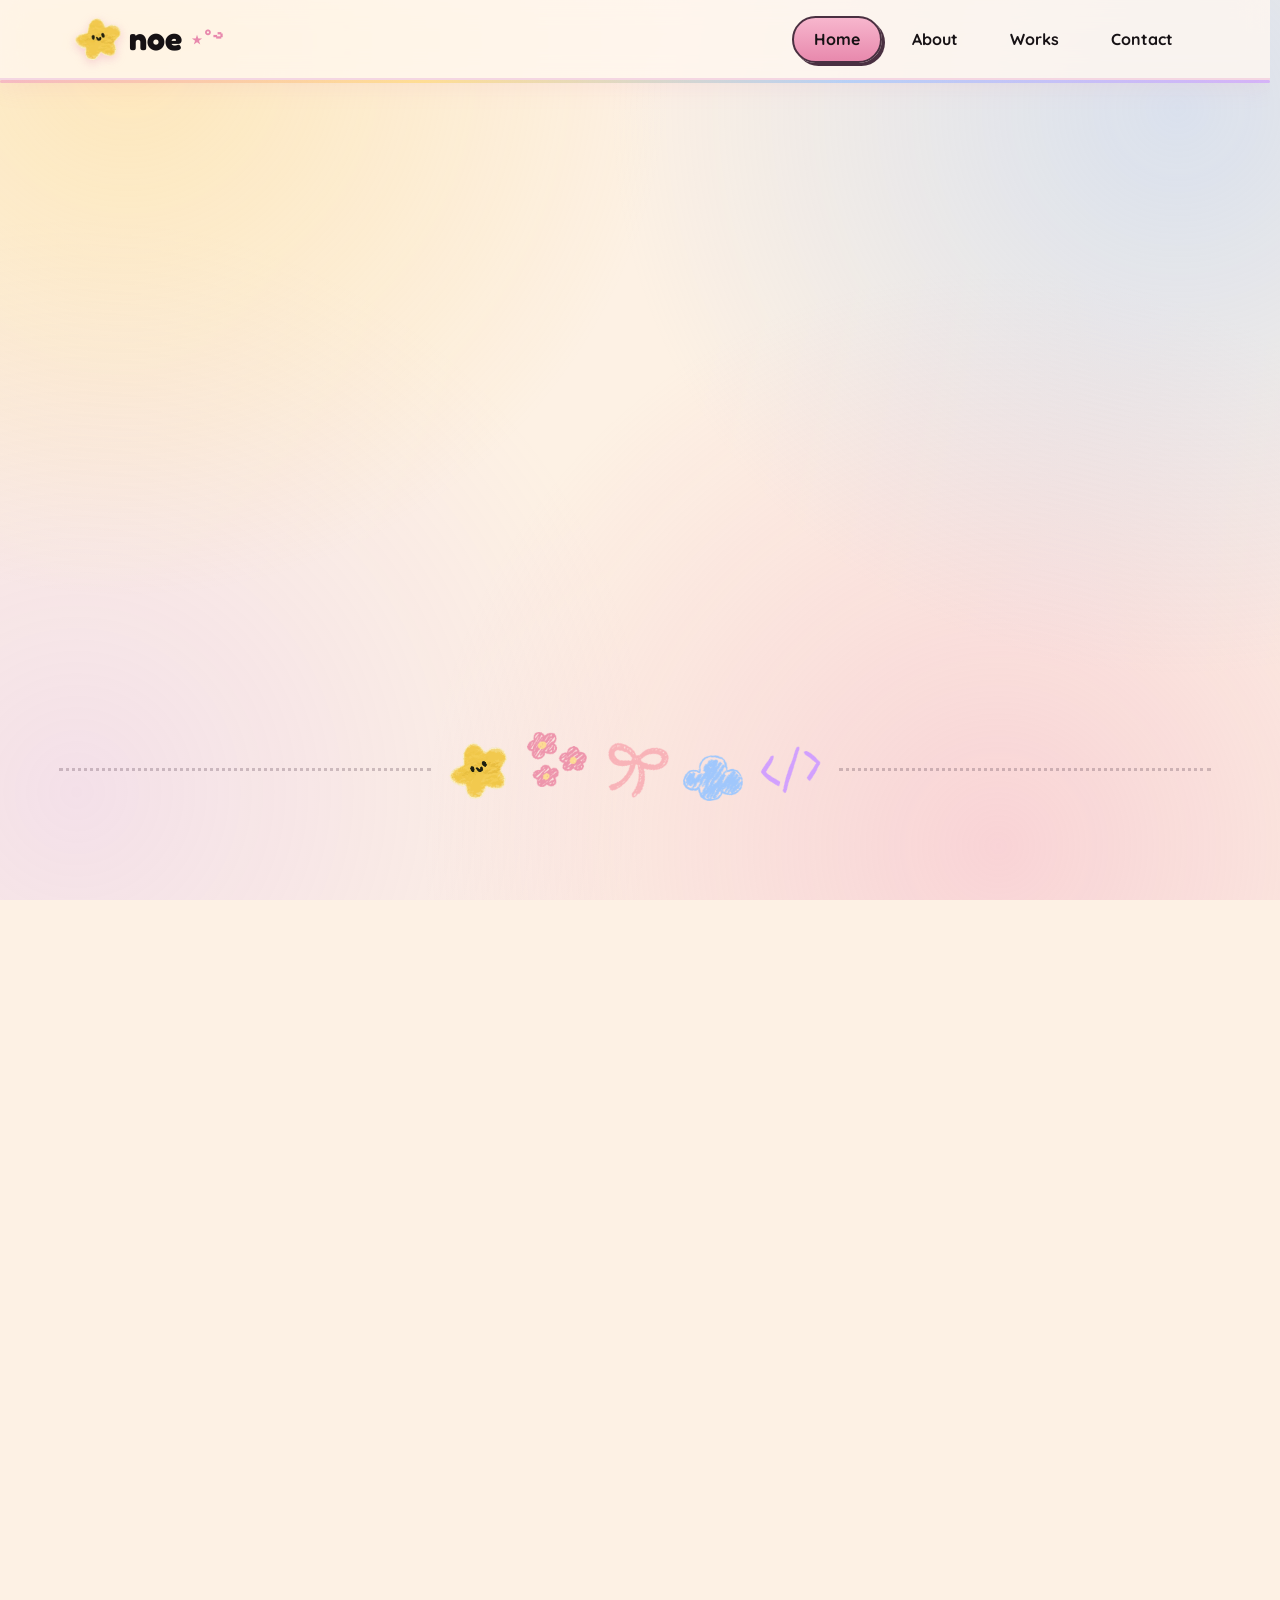
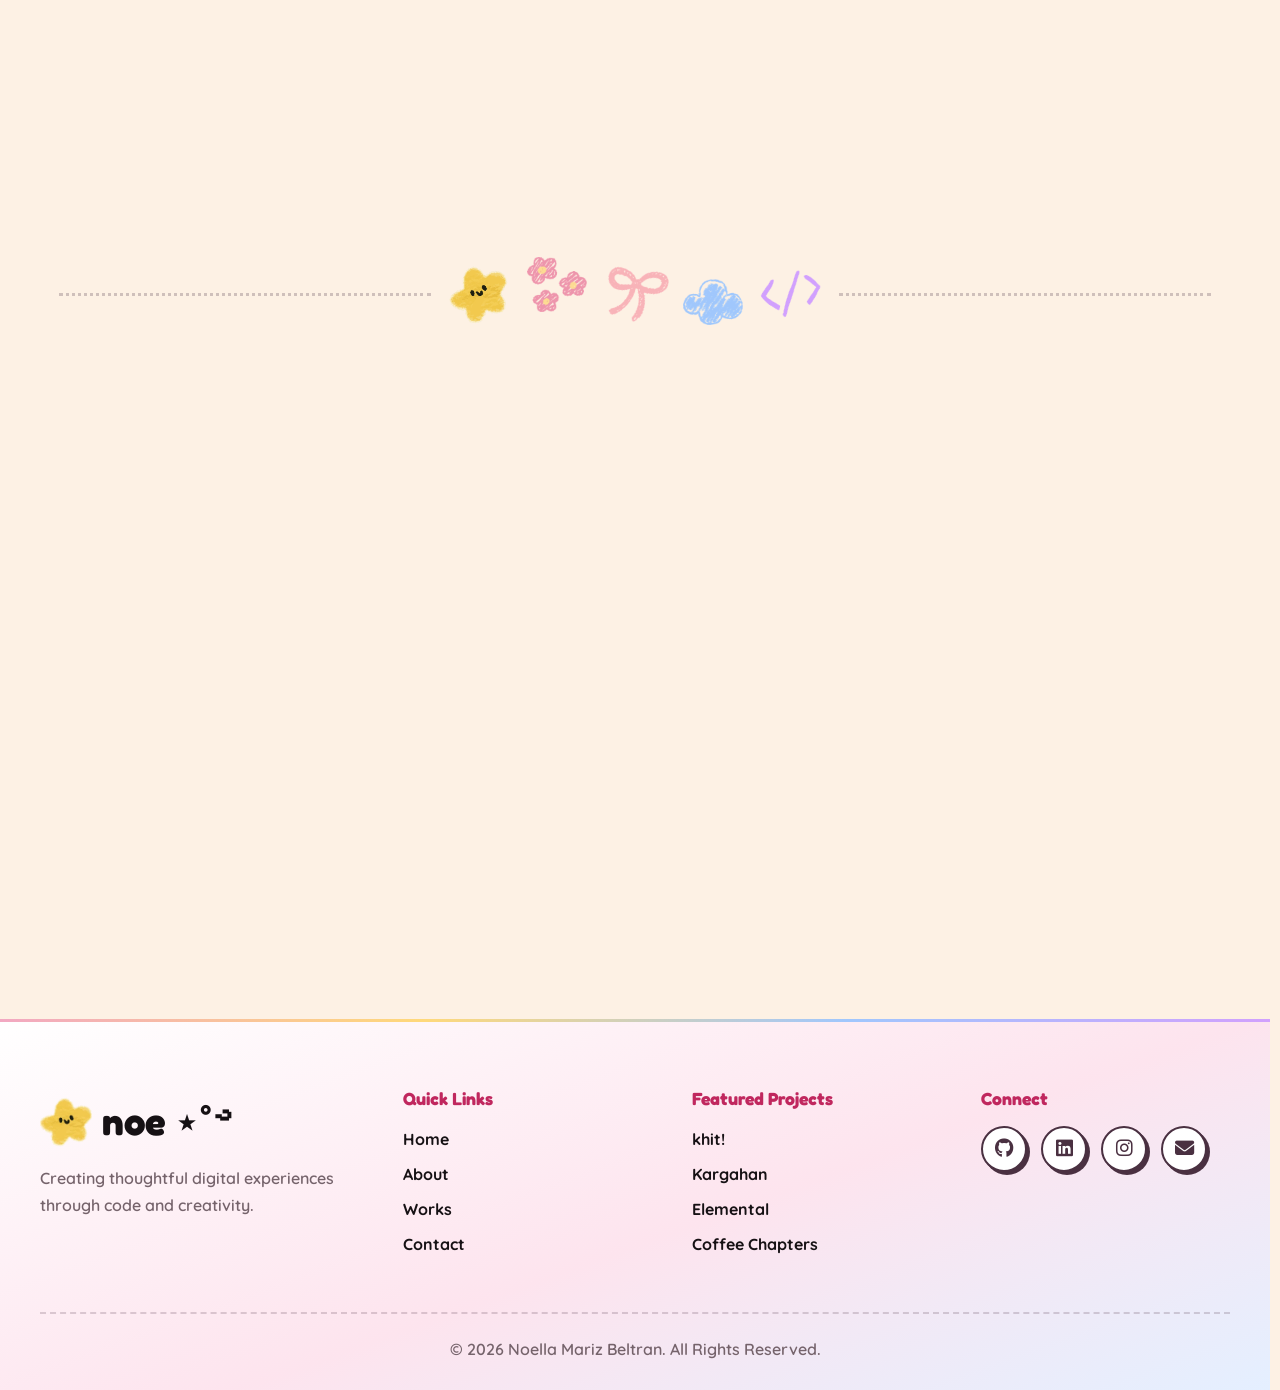
<file: index.html>
<!DOCTYPE html>
<html lang="en">

<head>
    <meta charset="UTF-8">
    <meta name="viewport" content="width=device-width, initial-scale=1.0">
    <title>noe's space ⋆˚࿔ | homepage</title>
    <meta name="description" content="Noella Mariz Beltran — Computer Science student, frontend developer and UI/UX enthusiast. Welcome to noe's space.">
    <meta name="theme-color" content="#fdf1e4">

    <!-- tab icon: the star from the logo -->
    <link rel="icon" href="favicon.ico" sizes="any">
    <link rel="icon" type="image/png" sizes="32x32" href="assets/favicon-32.png">
    <link rel="icon" type="image/png" sizes="16x16" href="assets/favicon-16.png">
    <link rel="apple-touch-icon" href="assets/apple-touch-icon.png">

    <link rel="preconnect" href="https://fonts.googleapis.com">
    <link rel="preconnect" href="https://fonts.gstatic.com" crossorigin>
    <link href="https://fonts.googleapis.com/css2?family=Fredoka:wght@400;500;600;700&family=Quicksand:wght@400;500;600;700&display=swap" rel="stylesheet">
    <link rel="stylesheet" href="https://cdnjs.cloudflare.com/ajax/libs/font-awesome/6.7.2/css/all.min.css">
    <link rel="preload" as="image" href="assets/star-face.webp">

    <script>document.documentElement.classList.add("js", "splashing");</script>
    <link rel="stylesheet" href="css/main.css">
</head>

<body>
    <!-- loading screen -->
    <div class="splash" aria-hidden="true">
        <div class="splash-core">
            <div class="splash-star"><img src="assets/star-face.webp" alt=""></div>
            <div class="splash-name">noe's space</div>
            <div class="splash-loading"><span>loading</span><i></i><i></i><i></i></div>
        </div>
    </div>

    <header class="site-header">
        <nav class="navbar" aria-label="Main">
            <a href="index.html" class="logo" aria-label="noe's space — home">
                <img class="logo-star" src="assets/star-logo.webp" width="46" height="46" alt="">
                <span>noe</span><span class="logo-mark" aria-hidden="true">⋆˚࿔</span>
            </a>

            <ul class="nav-links" id="nav-links">
                <li><a href="index.html">Home</a></li>
                <li><a href="about.html">About</a></li>
                <li><a href="work.html">Works</a></li>
                <li><a href="contact.html">Contact</a></li>
            </ul>

            <button class="hamburger" id="hamburger" type="button" aria-label="Menu" aria-expanded="false" aria-controls="nav-links">
                <span></span><span></span><span></span>
            </button>
        </nav>
    </header>

    <main>
        <section class="hero">
            <div class="hero-content">
                <span class="hero-greeting"><i class="fa-solid fa-star" aria-hidden="true"></i> HELLO, I AM</span>
                <h1 class="hero-title">Noella Mariz Beltran</h1>
                <div id="hero-typewriter">Computer Science Student</div>
                <p class="hero-description">
                    Welcome to my creative space! This is where I share my journey, showcase my projects,
                    and highlight what I'm learning as I grow in the world of technology.
                </p>
                <div class="hero-buttons">
                    <a href="work.html" class="primary-button">See My Works <i class="fa-solid fa-arrow-right" aria-hidden="true"></i></a>
                    <a href="about.html" class="secondary-button">About Me</a>
                </div>
            </div>

            <div class="hero-image">
                <div class="hero-photo"><img src="images/homepic.png" alt="Noella"></div>
            <img src="assets/bee.webp" class="doodle d1" alt="">
            <img src="assets/bear.webp" class="doodle d2" alt="">
            <img src="assets/sparkles.webp" class="doodle d3" alt="">
            <img src="assets/planet-star.webp" class="doodle d4" alt="">
            <img src="assets/puppy.webp" class="doodle d5" alt="">
            <img src="assets/strawberry.webp" class="doodle d6" alt="">
            <img src="assets/star.webp" class="doodle d7" alt="">
            <img src="assets/winged-heart.webp" class="doodle d8" alt="">
                <span class="bubble" style="width:54px;height:54px;top:10%;right:-18px;--h:215"></span><span class="bubble" style="width:34px;height:34px;bottom:22%;left:-10px;--h:45"></span><span class="bubble" style="width:78px;height:78px;bottom:-34px;right:22%;--h:335"></span>
            </div>
        </section>

    <div class="section-divider" aria-hidden="true">
        <img src="assets/star-face.webp" alt="" loading="lazy">
        <img src="assets/flowers.webp" alt="" loading="lazy">
        <img src="assets/bow.webp" alt="" loading="lazy">
        <img src="assets/cloud.webp" alt="" loading="lazy">
        <img src="assets/code.webp" alt="" loading="lazy">
    </div>

        <section class="featured-projects">
            <div class="section-title">
                <h3>TAKE A LOOK AT MY</h3>
                <h2>Recent Projects</h2>
            </div>

            <div class="project-grid">
            <a class="project-card" href="work.html#khit-modal" data-open="khit-modal" data-category="python">
                <div class="card-media contain" style="--tone:#f9f0ee"><img src="images/khit!.png" alt="khit! preview" loading="lazy"><img class="sticker" src="assets/planet-star.webp" alt=""></div>
                <div class="card-body">
                    <span class="tag tag-yellow">Python Game</span>
                    <h3>khit!</h3>
                    <p>A Wordle-inspired Python game with XP rewards, unlockable themes, and daily challenges.</p>
                    <span class="card-more">Learn more <i class="fa-solid fa-arrow-right" aria-hidden="true"></i></span>
                </div>
            </a>
            <a class="project-card" href="work.html#sininggang-modal" data-open="sininggang-modal" data-category="uiux">
                <div class="card-media contain" style="--tone:#ffffff"><img src="images/SiningGang/siningGangLogo.png" alt="SiningGang preview" loading="lazy"><img class="sticker" src="assets/winged-heart.webp" alt=""></div>
                <div class="card-body">
                    <span class="tag tag-pink">UI/UX Design</span>
                    <h3>SiningGang</h3>
                    <p>SiningGang is a Filipino-inspired cooking and drawing game where players combine randomly assigned ingredients to create their own unique dishes in a fun, interactive experience.</p>
                    <span class="card-more">Learn more <i class="fa-solid fa-arrow-right" aria-hidden="true"></i></span>
                </div>
            </a>
            <a class="project-card" href="work.html#elementalgui-modal" data-open="elementalgui-modal" data-category="csharp">
                <div class="card-media contain" style="--tone:#f3e9dc"><img src="images/Elemental/logo.png" alt="Elemental" loading="lazy"><img class="sticker" src="assets/star.webp" alt=""></div>
                <div class="card-body">
                    <span class="tag tag-lavender">C# Development</span>
                    <h3>Elemental</h3>
                    <p>A C# turn-based elemental fighting game featuring unique characters, strategic combat mechanics, special abilities, and an interactive battle interface built with Windows Forms.</p>
                    <span class="card-more">Learn more <i class="fa-solid fa-arrow-right" aria-hidden="true"></i></span>
                </div>
            </a>
            </div>
        </section>

    <div class="section-divider" aria-hidden="true">
        <img src="assets/star-face.webp" alt="" loading="lazy">
        <img src="assets/flowers.webp" alt="" loading="lazy">
        <img src="assets/bow.webp" alt="" loading="lazy">
        <img src="assets/cloud.webp" alt="" loading="lazy">
        <img src="assets/code.webp" alt="" loading="lazy">
    </div>

        <section class="call-to-action">
            <div class="cta-content">
                <img class="cta-doodle star" src="assets/star.webp" alt="">
                <img class="cta-doodle bear" src="assets/bear.webp" alt="">
                <h2>Let's create something gwiyeowo together!</h2>
                <p>Whether you have a project, internship opportunity, or simply want to connect, I'd be happy to hear from you.</p>
                <a href="contact.html" class="primary-button">Get In Touch <i class="fa-solid fa-arrow-right" aria-hidden="true"></i></a>
            </div>
        </section>

    </main>

    <footer>
        <div class="footer-container">
            <div class="footer-column">
                <div class="footer-logo"><img src="assets/star-logo.webp" alt=""><span>noe ⋆˚࿔</span></div>
                <p>Creating thoughtful digital experiences through code and creativity.</p>
            </div>

            <div class="footer-column">
                <h4>Quick Links</h4>
                <a href="index.html">Home</a>
                <a href="about.html">About</a>
                <a href="work.html">Works</a>
                <a href="contact.html">Contact</a>
            </div>

            <div class="footer-column">
                <h4>Featured Projects</h4>
                <a href="work.html#khit-modal">khit!</a>
                <a href="work.html#kargahan-modal">Kargahan</a>
                <a href="work.html#elementalgui-modal">Elemental</a>
                <a href="work.html#cc-modal">Coffee Chapters</a>
            </div>

            <div class="footer-column">
                <h4>Connect</h4>
                <div class="social-icons">
                    <a href="https://github.com/strawbwiees" target="_blank" rel="noopener" aria-label="GitHub"><i class="fa-brands fa-github"></i></a>
                    <a href="https://www.linkedin.com/in/noella-mariz-beltran-884472406?utm_source=share_via&utm_content=profile&utm_medium=member_android" target="_blank" rel="noopener" aria-label="LinkedIn"><i class="fa-brands fa-linkedin"></i></a>
                    <a href="https://www.instagram.com/outofnoer" target="_blank" rel="noopener" aria-label="Instagram"><i class="fa-brands fa-instagram"></i></a>
                    <a href="mailto:noellamarizbeltran01@gmail.com" aria-label="Email"><i class="fa-solid fa-envelope"></i></a>
                </div>
            </div>
        </div>
        <div class="footer-bottom">
            © <span data-year>2026</span> Noella Mariz Beltran. All Rights Reserved.
        </div>
    </footer>

    <script src="js/script.js"></script>
</body>

</html>
</file>
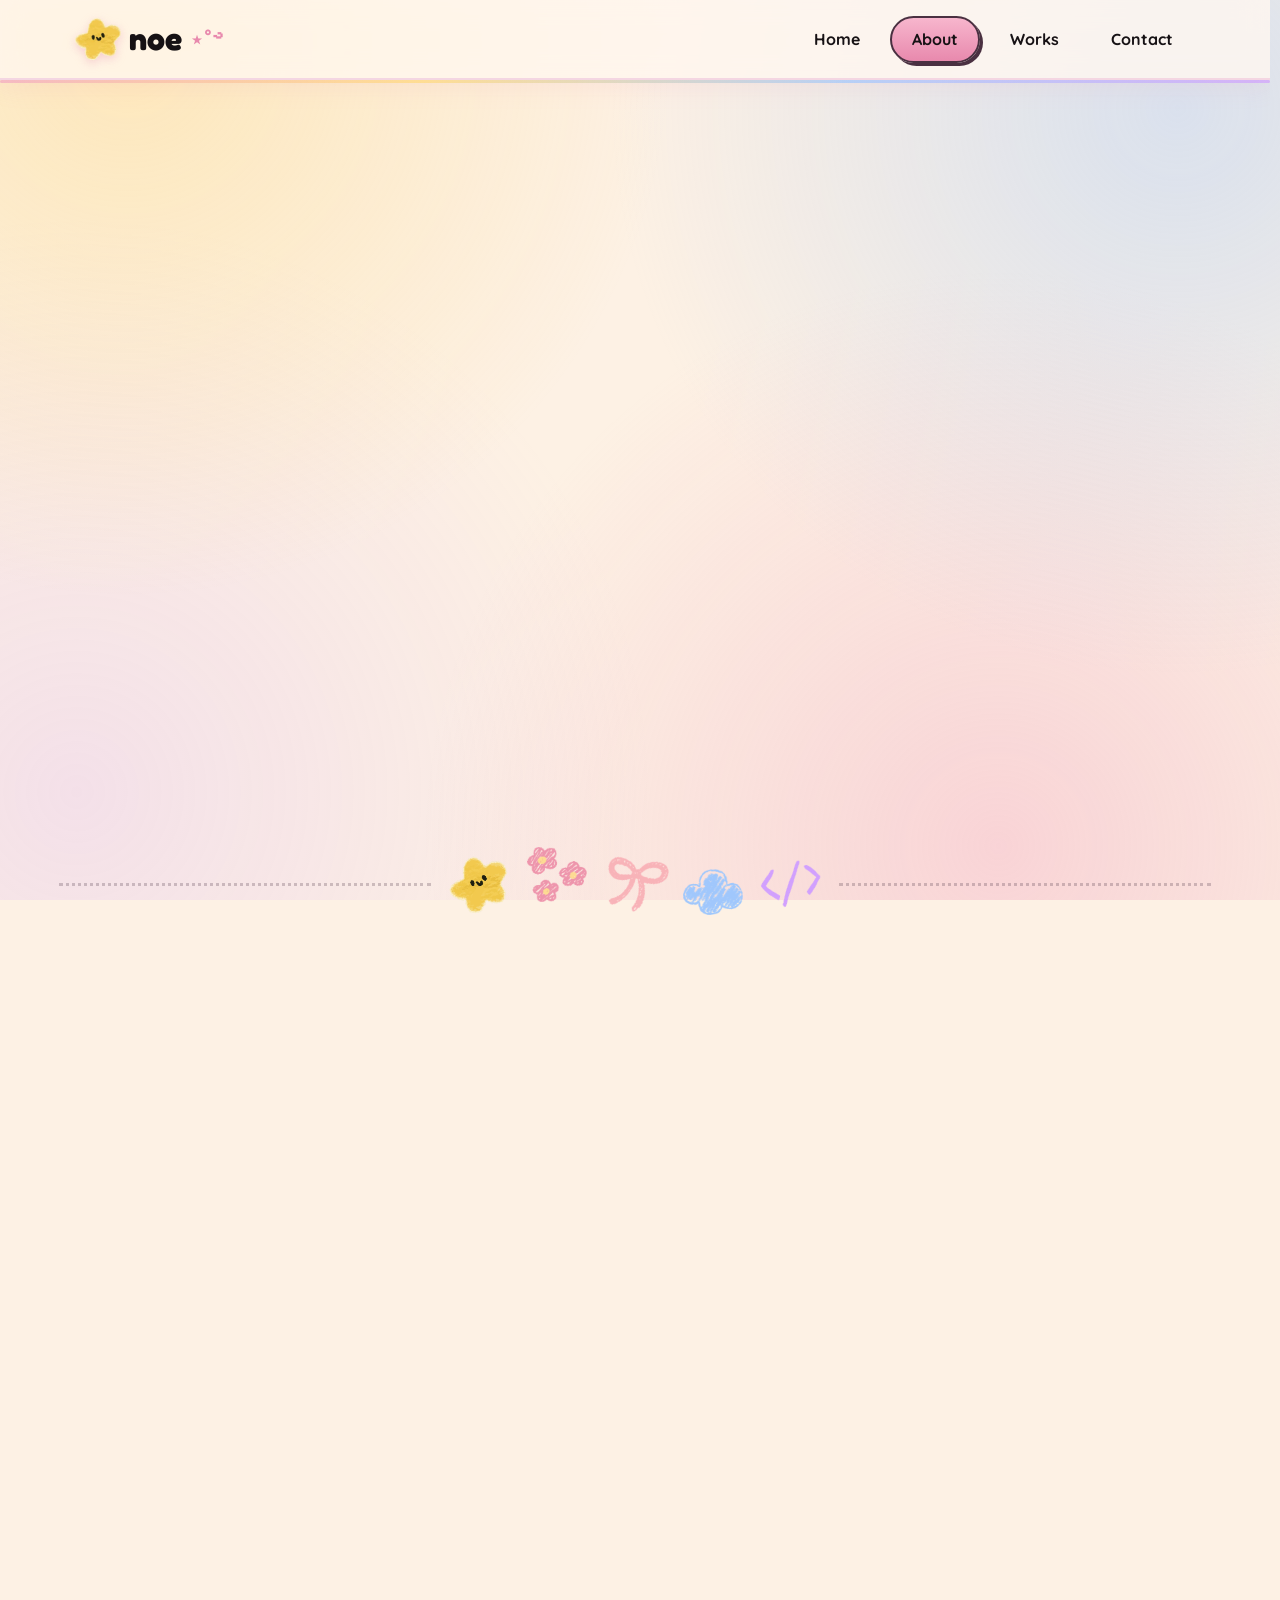
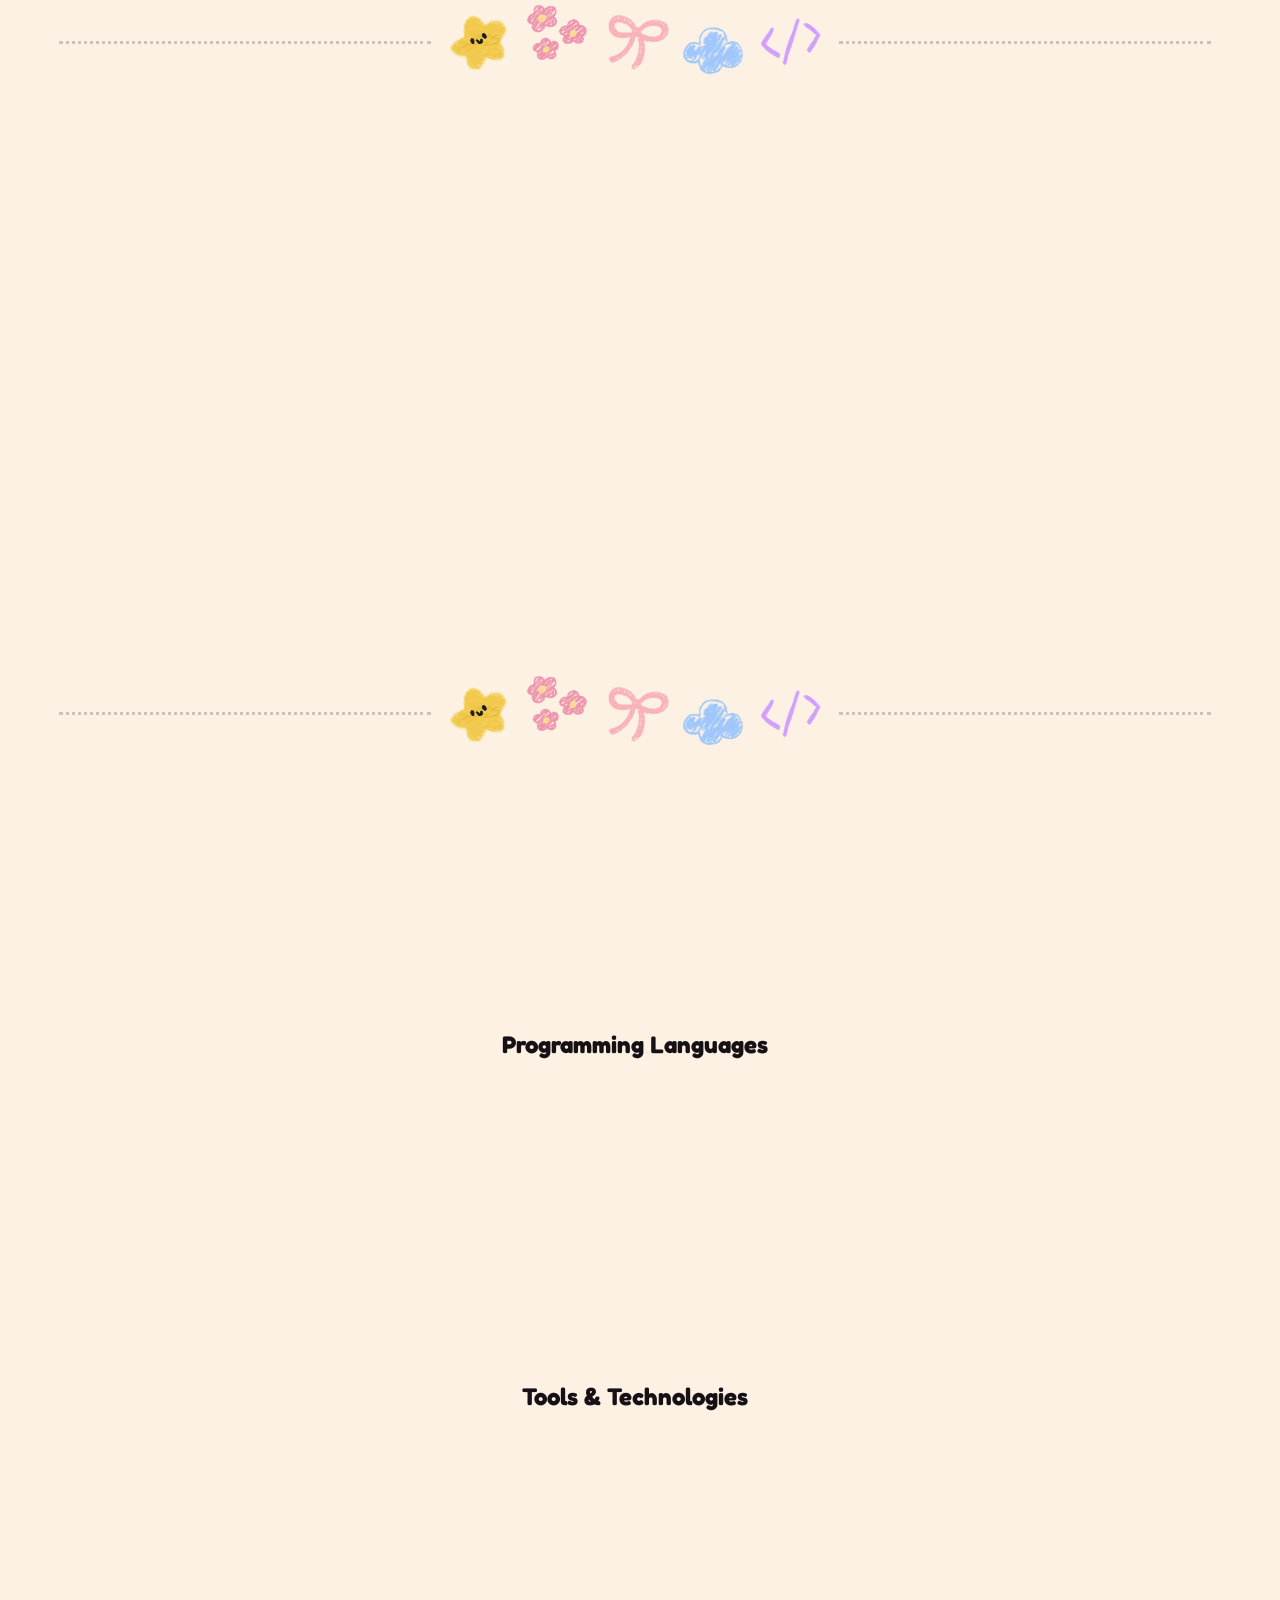
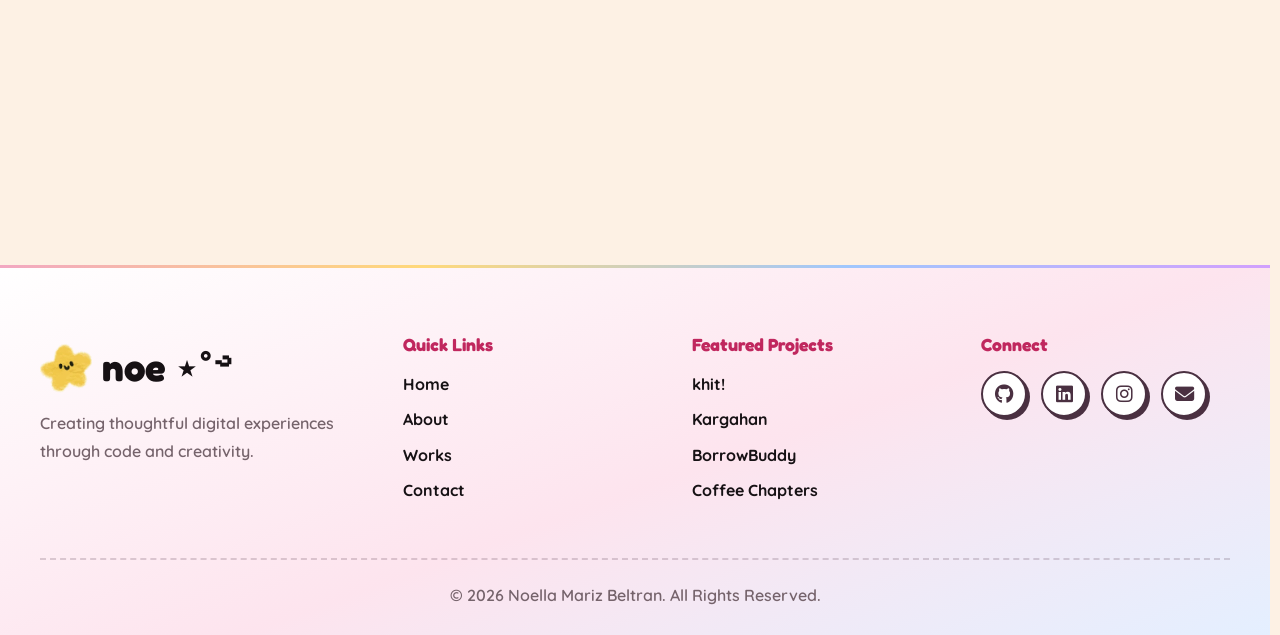
<file: about.html>
<!DOCTYPE html>
<html lang="en">

<head>
    <meta charset="UTF-8">
    <meta name="viewport" content="width=device-width, initial-scale=1.0">
    <title>noe's space ⋆˚࿔ | about</title>
    <meta name="description" content="About Noella Mariz Beltran — second-year BS Computer Science student at the University of Makati.">
    <meta name="theme-color" content="#fdf1e4">

    <!-- tab icon: the star from the logo -->
    <link rel="icon" href="favicon.ico" sizes="any">
    <link rel="icon" type="image/png" sizes="32x32" href="assets/favicon-32.png">
    <link rel="icon" type="image/png" sizes="16x16" href="assets/favicon-16.png">
    <link rel="apple-touch-icon" href="assets/apple-touch-icon.png">

    <link rel="preconnect" href="https://fonts.googleapis.com">
    <link rel="preconnect" href="https://fonts.gstatic.com" crossorigin>
    <link href="https://fonts.googleapis.com/css2?family=Fredoka:wght@400;500;600;700&family=Quicksand:wght@400;500;600;700&display=swap" rel="stylesheet">
    <link rel="stylesheet" href="https://cdnjs.cloudflare.com/ajax/libs/font-awesome/6.7.2/css/all.min.css">
    <link rel="preload" as="image" href="assets/star-face.webp">

    <script>document.documentElement.classList.add("js", "splashing");</script>
    <link rel="stylesheet" href="css/main.css">
    <link rel="stylesheet" href="css/about.css">
</head>

<body>
    <!-- loading screen -->
    <div class="splash" aria-hidden="true">
        <div class="splash-core">
            <div class="splash-star"><img src="assets/star-face.webp" alt=""></div>
            <div class="splash-name">noe's space</div>
            <div class="splash-loading"><span>loading</span><i></i><i></i><i></i></div>
        </div>
    </div>

    <header class="site-header">
        <nav class="navbar" aria-label="Main">
            <a href="index.html" class="logo" aria-label="noe's space — home">
                <img class="logo-star" src="assets/star-logo.webp" width="46" height="46" alt="">
                <span>noe</span><span class="logo-mark" aria-hidden="true">⋆˚࿔</span>
            </a>

            <ul class="nav-links" id="nav-links">
                <li><a href="index.html">Home</a></li>
                <li><a href="about.html">About</a></li>
                <li><a href="work.html">Works</a></li>
                <li><a href="contact.html">Contact</a></li>
            </ul>

            <button class="hamburger" id="hamburger" type="button" aria-label="Menu" aria-expanded="false" aria-controls="nav-links">
                <span></span><span></span><span></span>
            </button>
        </nav>
    </header>

    <main>
        <section class="page-banner">
            <img class="banner-doodle l" src="assets/sparkles.webp" alt="">
            <img class="banner-doodle r" src="assets/flowers.webp" alt="">
            <h1>About Me</h1>
            <p>Get to know more about who I am, what I enjoy, and the skills I'm continuously developing.</p>
        </section>

        <section class="about-section">
            <div class="about-image">
                <img src="images/homepic.png" alt="Noella">
                <img class="doodle a" src="assets/planet-star.webp" alt="">
                <img class="doodle b" src="assets/strawberry.webp" alt="">
            </div>

            <div class="about-content">
                <h2>Hi, I'm Noella!</h2>
                <p>
                    I'm a second-year Bachelor of Science in Computer Science student at the University of Makati.
                    I enjoy building websites, mini games, and designing user interfaces that are both functional
                    and visually appealing.
                </p>
                <p>
                    My goal is to become a software engineer while continuously improving my skills in programming,
                    UI/UX design, and problem-solving through meaningful projects and real-world experiences.
                </p>
            </div>
        </section>

    <div class="section-divider" aria-hidden="true">
        <img src="assets/star-face.webp" alt="" loading="lazy">
        <img src="assets/flowers.webp" alt="" loading="lazy">
        <img src="assets/bow.webp" alt="" loading="lazy">
        <img src="assets/cloud.webp" alt="" loading="lazy">
        <img src="assets/code.webp" alt="" loading="lazy">
    </div>

        <section class="education-section">
            <div class="section-title"><h2>Education</h2></div>

            <div class="education-card">
                <i class="fa-solid fa-graduation-cap" aria-hidden="true"></i>
                <div>
                    <h3>University of Makati</h3>
                    <p>Bachelor of Science in Computer Science</p>
                    <span>2025 - Present</span>
                </div>
            </div>

            <div class="education-card">
                <i class="fa-solid fa-graduation-cap" aria-hidden="true"></i>
                <div>
                    <h3>Taguig Science High School</h3>
                    <p>Junior and Senior High School</p>
                    <span>2019 - 2025</span>
                </div>
            </div>
        </section>

    <div class="section-divider" aria-hidden="true">
        <img src="assets/star-face.webp" alt="" loading="lazy">
        <img src="assets/flowers.webp" alt="" loading="lazy">
        <img src="assets/bow.webp" alt="" loading="lazy">
        <img src="assets/cloud.webp" alt="" loading="lazy">
        <img src="assets/code.webp" alt="" loading="lazy">
    </div>

        <section class="interests-section">
            <div class="section-title">
                <h3>WHAT I ENJOY</h3>
                <h2>My Interests</h2>
            </div>
            <div class="interest-grid">
                <div class="interest-card"><i class="fa-solid fa-code" aria-hidden="true"></i><h3>Web Development</h3></div>
                <div class="interest-card"><i class="fa-solid fa-palette" aria-hidden="true"></i><h3>UI / UX Design</h3></div>
                <div class="interest-card"><i class="fa-solid fa-gamepad" aria-hidden="true"></i><h3>Game Development</h3></div>
                <div class="interest-card"><i class="fa-solid fa-book" aria-hidden="true"></i><h3>Continuous Learning</h3></div>
            </div>
        </section>

    <div class="section-divider" aria-hidden="true">
        <img src="assets/star-face.webp" alt="" loading="lazy">
        <img src="assets/flowers.webp" alt="" loading="lazy">
        <img src="assets/bow.webp" alt="" loading="lazy">
        <img src="assets/cloud.webp" alt="" loading="lazy">
        <img src="assets/code.webp" alt="" loading="lazy">
    </div>

        <section class="skills-section">
            <div class="section-title">
                <h3>WHAT I WORK WITH</h3>
                <h2>Languages &amp; Tools</h2>
            </div>

            <div class="skills-container">
                <div class="skills-column">
                    <h3>Programming Languages</h3>
                    <div class="language-grid">
                    <div class="language-card"><i class="fa-brands fa-html5" aria-hidden="true"></i><span>HTML</span></div>
                    <div class="language-card"><i class="fa-brands fa-css3-alt" aria-hidden="true"></i><span>CSS</span></div>
                    <div class="language-card"><i class="fa-brands fa-js" aria-hidden="true"></i><span>JavaScript</span></div>
                    <div class="language-card"><i class="fa-brands fa-python" aria-hidden="true"></i><span>Python</span></div>
                    <div class="language-card"><i class="fa-brands fa-c#" aria-hidden="true"></i><span>C#</span></div>
                    <div class="language-card"><i class="fa-brands fa-java" aria-hidden="true"></i><span>Java</span></div>
                    <div class="language-card"><i class="fa-solid fa-database" aria-hidden="true"></i><span>SQL</span></div>
                    </div>
                </div>

                <div class="skills-column">
                    <h3>Tools &amp; Technologies</h3>
                    <div class="tools-grid">
                    <div class="tool-card"><i class="fa-solid fa-code" aria-hidden="true"></i><span>VS Code</span></div>
                    <div class="tool-card"><i class="fa-brands fa-github" aria-hidden="true"></i><span>GitHub</span></div>
                    <div class="tool-card"><i class="fa-brands fa-figma" aria-hidden="true"></i><span>Figma</span></div>
                    <div class="tool-card"><i class="fa-solid fa-pen-ruler" aria-hidden="true"></i><span>Penpot</span></div>
                    <div class="tool-card"><i class="fa-solid fa-palette" aria-hidden="true"></i><span>Canva</span></div>
                    <div class="tool-card"><i class="fa-solid fa-database" aria-hidden="true"></i><span>MySQL</span></div>
                    <div class="tool-card"><i class="fa-solid fa-laptop-code" aria-hidden="true"></i><span>Eclipse IDE</span></div>
                    <div class="tool-card"><i class="fa-solid fa-laptop" aria-hidden="true"></i><span>IntelliJ IDEA</span></div>
                    <div class="tool-card"><i class="fa-solid fa-server" aria-hidden="true"></i><span>XAMPP</span></div>
                    <div class="tool-card"><i class="fa-solid fa-file-word" aria-hidden="true"></i><span>MS Office</span></div>
                    </div>
                </div>
            </div>
        </section>

    </main>

    <footer>
        <div class="footer-container">
            <div class="footer-column">
                <div class="footer-logo"><img src="assets/star-logo.webp" alt=""><span>noe ⋆˚࿔</span></div>
                <p>Creating thoughtful digital experiences through code and creativity.</p>
            </div>

            <div class="footer-column">
                <h4>Quick Links</h4>
                <a href="index.html">Home</a>
                <a href="about.html">About</a>
                <a href="work.html">Works</a>
                <a href="contact.html">Contact</a>
            </div>

            <div class="footer-column">
                <h4>Featured Projects</h4>
                <a href="work.html#khit-modal">khit!</a>
                <a href="work.html#kargahan-modal">Kargahan</a>
                <a href="work.html#borrowbuddy-modal">BorrowBuddy</a>
                <a href="work.html#cc-modal">Coffee Chapters</a>
            </div>

            <div class="footer-column">
                <h4>Connect</h4>
                <div class="social-icons">
                    <a href="https://github.com/strawbwiees" target="_blank" rel="noopener" aria-label="GitHub"><i class="fa-brands fa-github"></i></a>
                    <a href="https://www.linkedin.com/in/noella-mariz-beltran-884472406?utm_source=share_via&utm_content=profile&utm_medium=member_android" target="_blank" rel="noopener" aria-label="LinkedIn"><i class="fa-brands fa-linkedin"></i></a>
                    <a href="https://www.instagram.com/outofnoer" target="_blank" rel="noopener" aria-label="Instagram"><i class="fa-brands fa-instagram"></i></a>
                    <a href="mailto:noellamarizbeltran01@gmail.com" aria-label="Email"><i class="fa-solid fa-envelope"></i></a>
                </div>
            </div>
        </div>
        <div class="footer-bottom">
            © <span data-year>2026</span> Noella Mariz Beltran. All Rights Reserved.
        </div>
    </footer>

    <script src="js/script.js"></script>
</body>

</html>
</file>
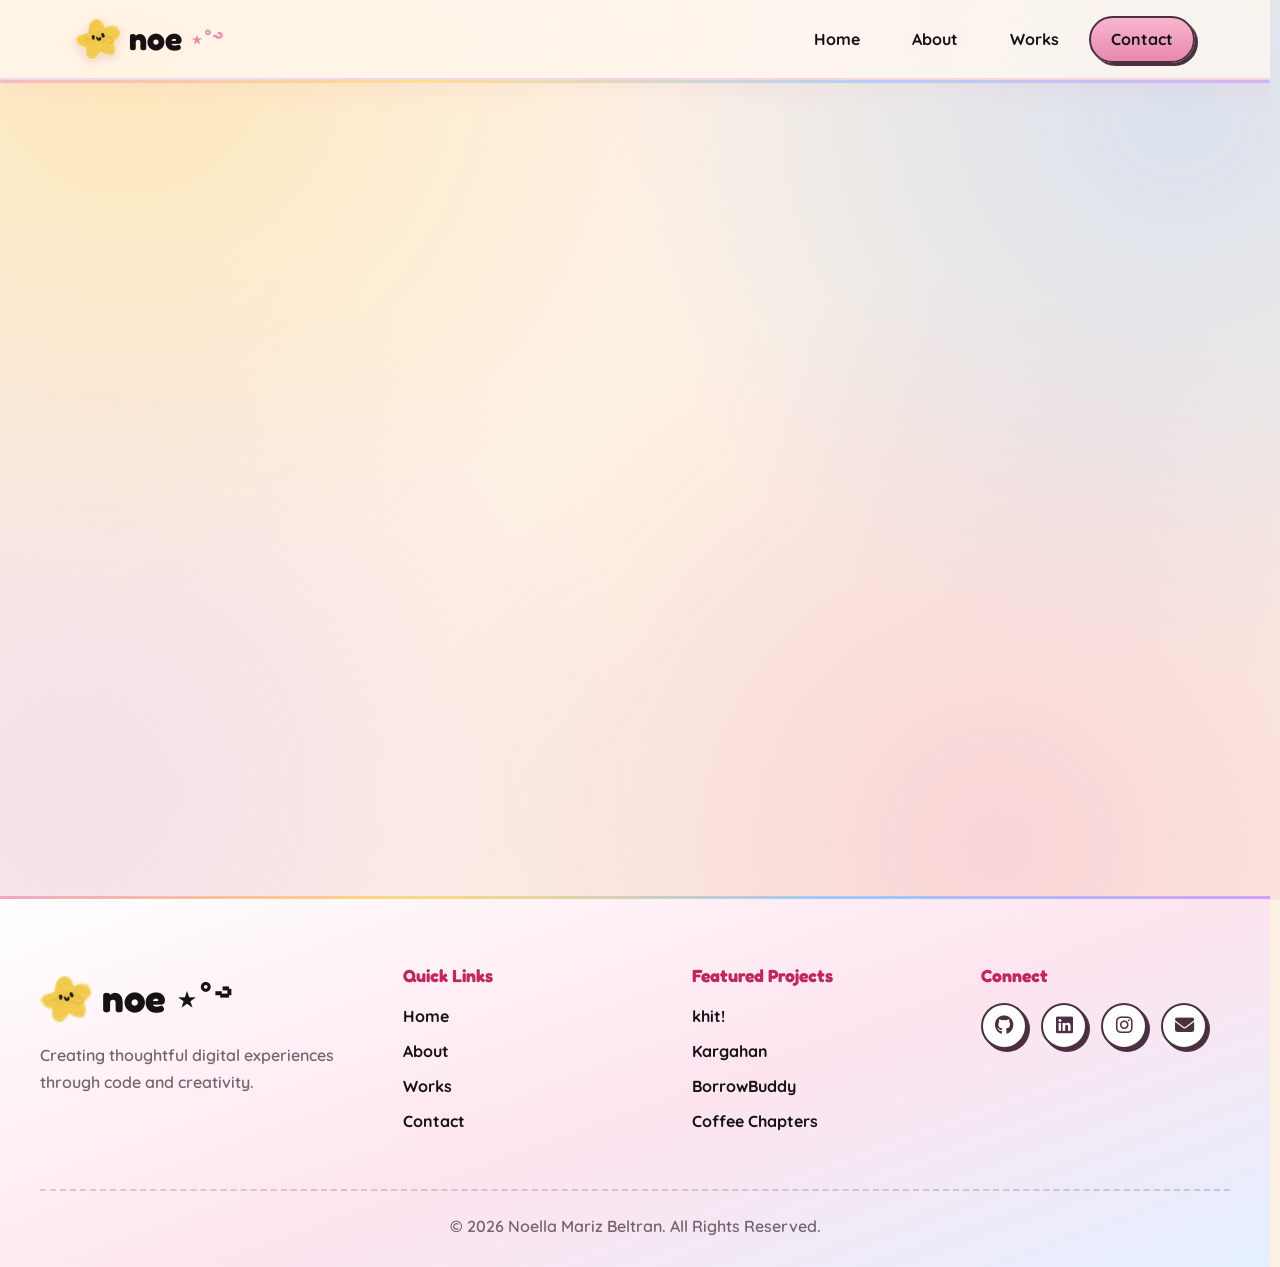
<file: contact.html>
<!DOCTYPE html>
<html lang="en">

<head>
    <meta charset="UTF-8">
    <meta name="viewport" content="width=device-width, initial-scale=1.0">
    <title>noe's space ⋆˚࿔ | contact</title>
    <meta name="description" content="Get in touch with Noella Mariz Beltran — GitHub, LinkedIn, email and Instagram.">
    <meta name="theme-color" content="#fdf1e4">

    <!-- tab icon: the star from the logo -->
    <link rel="icon" href="favicon.ico" sizes="any">
    <link rel="icon" type="image/png" sizes="32x32" href="assets/favicon-32.png">
    <link rel="icon" type="image/png" sizes="16x16" href="assets/favicon-16.png">
    <link rel="apple-touch-icon" href="assets/apple-touch-icon.png">

    <link rel="preconnect" href="https://fonts.googleapis.com">
    <link rel="preconnect" href="https://fonts.gstatic.com" crossorigin>
    <link href="https://fonts.googleapis.com/css2?family=Fredoka:wght@400;500;600;700&family=Quicksand:wght@400;500;600;700&display=swap" rel="stylesheet">
    <link rel="stylesheet" href="https://cdnjs.cloudflare.com/ajax/libs/font-awesome/6.7.2/css/all.min.css">
    <link rel="preload" as="image" href="assets/star-face.webp">

    <script>document.documentElement.classList.add("js", "splashing");</script>
    <link rel="stylesheet" href="css/main.css">
    <link rel="stylesheet" href="css/contacts.css">
</head>

<body>
    <!-- loading screen -->
    <div class="splash" aria-hidden="true">
        <div class="splash-core">
            <div class="splash-star"><img src="assets/star-face.webp" alt=""></div>
            <div class="splash-name">noe's space</div>
            <div class="splash-loading"><span>loading</span><i></i><i></i><i></i></div>
        </div>
    </div>

    <header class="site-header">
        <nav class="navbar" aria-label="Main">
            <a href="index.html" class="logo" aria-label="noe's space — home">
                <img class="logo-star" src="assets/star-logo.webp" width="46" height="46" alt="">
                <span>noe</span><span class="logo-mark" aria-hidden="true">⋆˚࿔</span>
            </a>

            <ul class="nav-links" id="nav-links">
                <li><a href="index.html">Home</a></li>
                <li><a href="about.html">About</a></li>
                <li><a href="work.html">Works</a></li>
                <li><a href="contact.html">Contact</a></li>
            </ul>

            <button class="hamburger" id="hamburger" type="button" aria-label="Menu" aria-expanded="false" aria-controls="nav-links">
                <span></span><span></span><span></span>
            </button>
        </nav>
    </header>

    <main>
        <section class="page-banner">
            <img class="banner-doodle l" src="assets/winged-heart.webp" alt="">
            <img class="banner-doodle r" src="assets/bear.webp" alt="">
            <h1>Let's Connect <i class="fa-solid fa-heart" style="color: var(--primary-dark);" aria-hidden="true"></i></h1>
            <p>Whether you have a question, collaboration, internship opportunity, or simply want to say hello, I'd love to hear from you.</p>
        </section>

        <section class="contact-section">
            <div class="contact-grid">
                <div class="contact-card">
                    <i class="fa-brands fa-github" aria-hidden="true"></i>
                    <h3>GitHub</h3>
                    <p>@strawbwiees</p>
                    <a href="https://github.com/strawbwiees" target="_blank" rel="noopener">Visit Profile <i class="fa-solid fa-arrow-right" aria-hidden="true"></i></a>
                </div>

                <div class="contact-card">
                    <i class="fa-brands fa-linkedin" aria-hidden="true"></i>
                    <h3>LinkedIn</h3>
                    <p>Connect professionally.</p>
                    <a href="https://www.linkedin.com/in/noella-mariz-beltran-884472406?utm_source=share_via&utm_content=profile&utm_medium=member_android" target="_blank" rel="noopener">View Profile <i class="fa-solid fa-arrow-right" aria-hidden="true"></i></a>
                </div>

                <div class="contact-card">
                    <i class="fa-solid fa-envelope" aria-hidden="true"></i>
                    <h3>Email</h3>
                    <p>noellamarizbeltran01@gmail.com</p>
                    <a href="mailto:noellamarizbeltran01@gmail.com">Send Email <i class="fa-solid fa-arrow-right" aria-hidden="true"></i></a>
                </div>

                <div class="contact-card">
                    <i class="fa-brands fa-instagram" aria-hidden="true"></i>
                    <h3>Instagram</h3>
                    <p>@outofnoer</p>
                    <a href="https://www.instagram.com/outofnoer" target="_blank" rel="noopener">Follow Me <i class="fa-solid fa-arrow-right" aria-hidden="true"></i></a>
                </div>
            </div>
        </section>

    </main>

    <footer>
        <div class="footer-container">
            <div class="footer-column">
                <div class="footer-logo"><img src="assets/star-logo.webp" alt=""><span>noe ⋆˚࿔</span></div>
                <p>Creating thoughtful digital experiences through code and creativity.</p>
            </div>

            <div class="footer-column">
                <h4>Quick Links</h4>
                <a href="index.html">Home</a>
                <a href="about.html">About</a>
                <a href="work.html">Works</a>
                <a href="contact.html">Contact</a>
            </div>

            <div class="footer-column">
                <h4>Featured Projects</h4>
                <a href="work.html#khit-modal">khit!</a>
                <a href="work.html#kargahan-modal">Kargahan</a>
                <a href="work.html#borrowbuddy-modal">BorrowBuddy</a>
                <a href="work.html#cc-modal">Coffee Chapters</a>
            </div>

            <div class="footer-column">
                <h4>Connect</h4>
                <div class="social-icons">
                    <a href="https://github.com/strawbwiees" target="_blank" rel="noopener" aria-label="GitHub"><i class="fa-brands fa-github"></i></a>
                    <a href="https://www.linkedin.com/in/noella-mariz-beltran-884472406?utm_source=share_via&utm_content=profile&utm_medium=member_android" target="_blank" rel="noopener" aria-label="LinkedIn"><i class="fa-brands fa-linkedin"></i></a>
                    <a href="https://www.instagram.com/outofnoer" target="_blank" rel="noopener" aria-label="Instagram"><i class="fa-brands fa-instagram"></i></a>
                    <a href="mailto:noellamarizbeltran01@gmail.com" aria-label="Email"><i class="fa-solid fa-envelope"></i></a>
                </div>
            </div>
        </div>
        <div class="footer-bottom">
            © <span data-year>2026</span> Noella Mariz Beltran. All Rights Reserved.
        </div>
    </footer>

    <script src="js/script.js"></script>
</body>

</html>
</file>
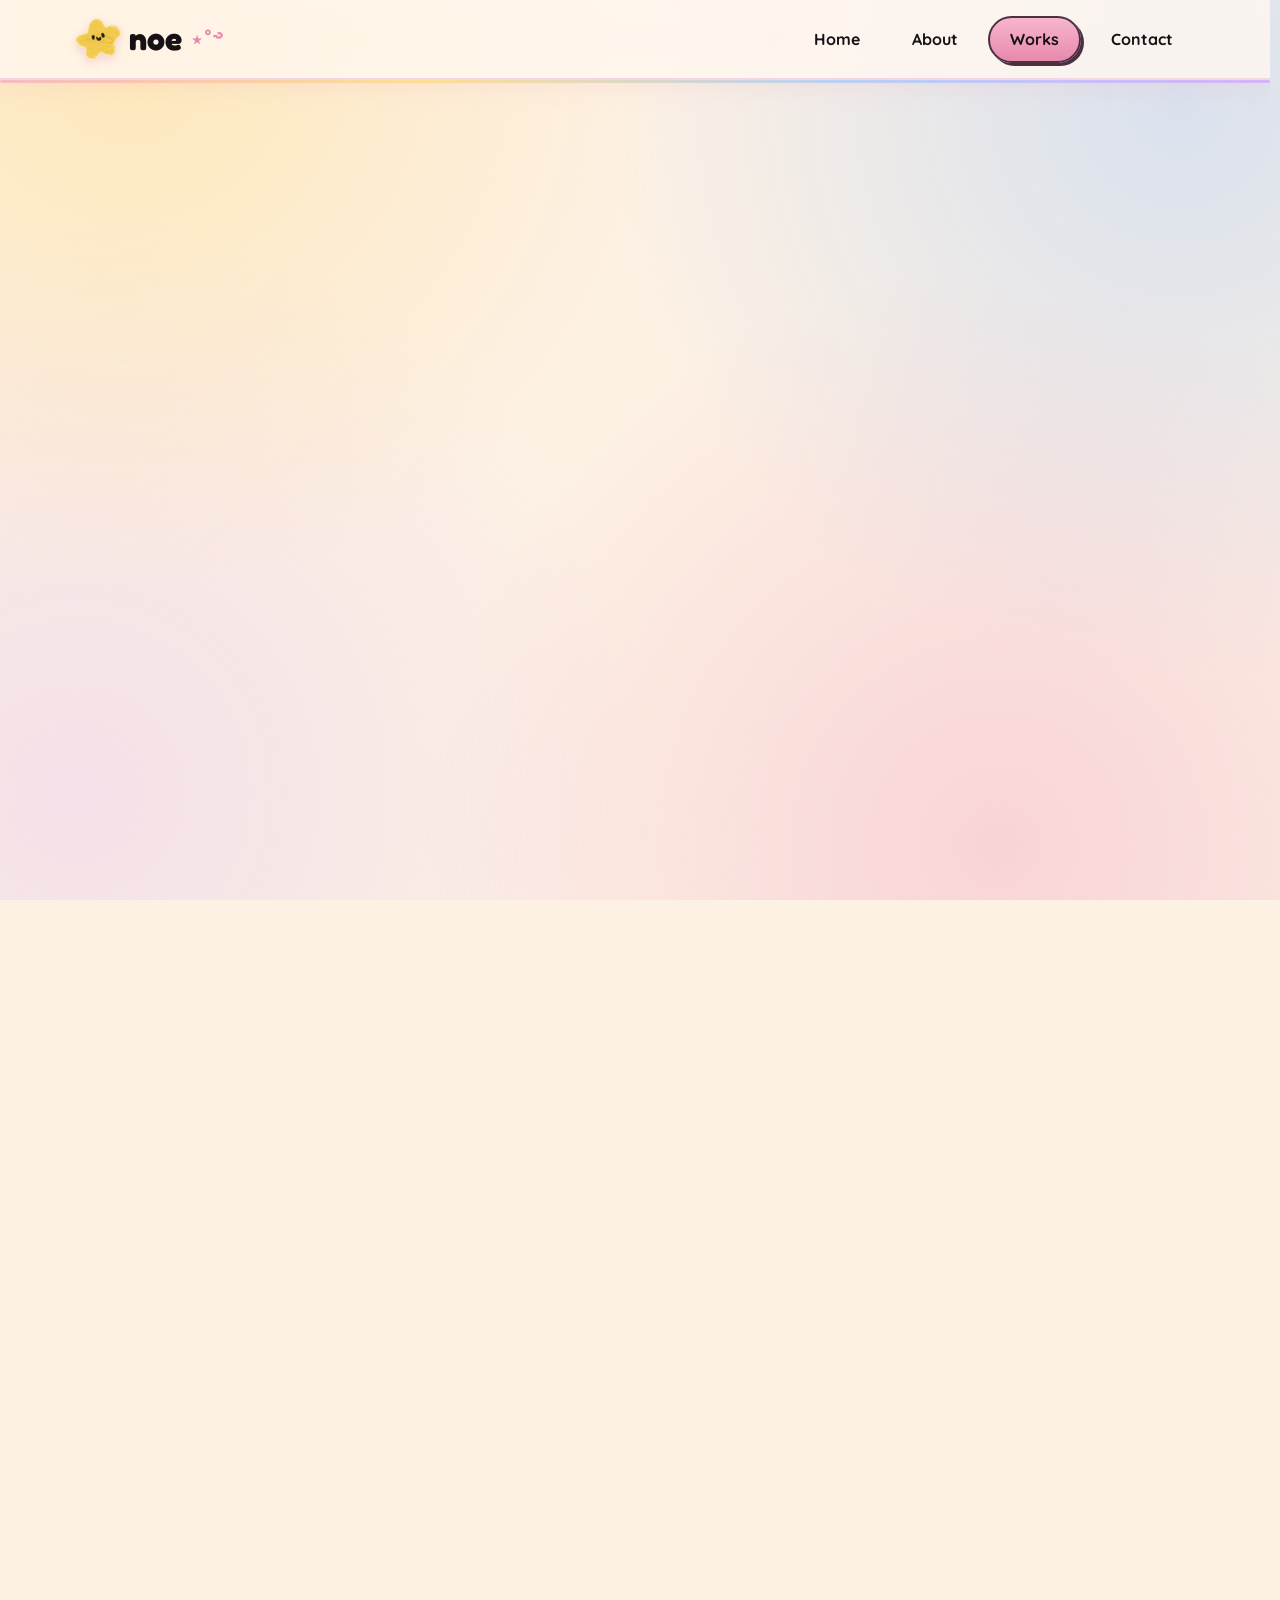
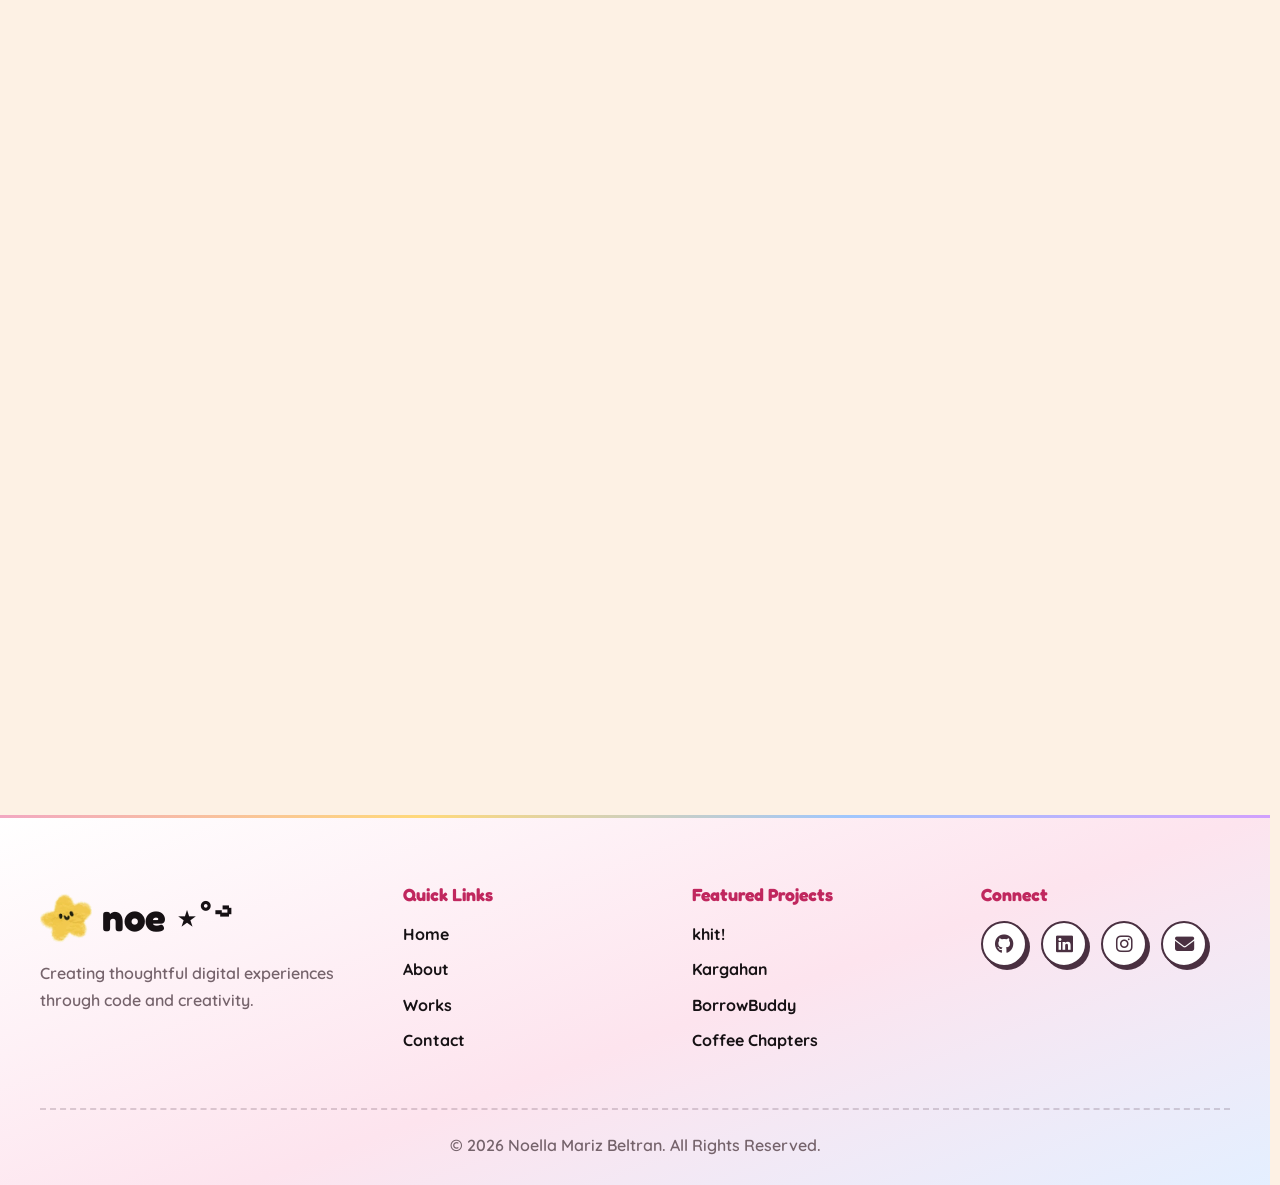
<file: work.html>
<!DOCTYPE html>
<html lang="en">

<head>
    <meta charset="UTF-8">
    <meta name="viewport" content="width=device-width, initial-scale=1.0">
    <title>noe's space ⋆˚࿔ | works</title>
    <meta name="description" content="Projects by Noella Mariz Beltran — Python games, Java desktop apps, web applications and UI/UX design.">
    <meta name="theme-color" content="#fdf1e4">

    <!-- tab icon: the star from the logo -->
    <link rel="icon" href="favicon.ico" sizes="any">
    <link rel="icon" type="image/png" sizes="32x32" href="assets/favicon-32.png">
    <link rel="icon" type="image/png" sizes="16x16" href="assets/favicon-16.png">
    <link rel="apple-touch-icon" href="assets/apple-touch-icon.png">

    <link rel="preconnect" href="https://fonts.googleapis.com">
    <link rel="preconnect" href="https://fonts.gstatic.com" crossorigin>
    <link href="https://fonts.googleapis.com/css2?family=Fredoka:wght@400;500;600;700&family=Quicksand:wght@400;500;600;700&display=swap" rel="stylesheet">
    <link rel="stylesheet" href="https://cdnjs.cloudflare.com/ajax/libs/font-awesome/6.7.2/css/all.min.css">
    <link rel="preload" as="image" href="assets/star-face.webp">

    <script>document.documentElement.classList.add("js", "splashing");</script>
    <link rel="stylesheet" href="css/main.css">
    <link rel="stylesheet" href="css/works.css">
</head>

<body>
    <!-- loading screen -->
    <div class="splash" aria-hidden="true">
        <div class="splash-core">
            <div class="splash-star"><img src="assets/star-face.webp" alt=""></div>
            <div class="splash-name">noe's space</div>
            <div class="splash-loading"><span>loading</span><i></i><i></i><i></i></div>
        </div>
    </div>

    <header class="site-header">
        <nav class="navbar" aria-label="Main">
            <a href="index.html" class="logo" aria-label="noe's space — home">
                <img class="logo-star" src="assets/star-logo.webp" width="46" height="46" alt="">
                <span>noe</span><span class="logo-mark" aria-hidden="true">⋆˚࿔</span>
            </a>

            <ul class="nav-links" id="nav-links">
                <li><a href="index.html">Home</a></li>
                <li><a href="about.html">About</a></li>
                <li><a href="work.html">Works</a></li>
                <li><a href="contact.html">Contact</a></li>
            </ul>

            <button class="hamburger" id="hamburger" type="button" aria-label="Menu" aria-expanded="false" aria-controls="nav-links">
                <span></span><span></span><span></span>
            </button>
        </nav>
    </header>

    <main>
        <section class="page-banner">
            <img class="banner-doodle l" src="assets/bee.webp" alt="">
            <img class="banner-doodle r" src="assets/star.webp" alt="">
            <h1>My Projects</h1>
            <p>Here are some of the projects I've built throughout my journey as a Computer Science student. Click any project to learn more.</p>
            <div class="filter-buttons" role="group" aria-label="Filter projects">
                <button class="filter-btn active" type="button" data-filter="all" aria-pressed="true">All</button>
                <button class="filter-btn" type="button" data-filter="java" aria-pressed="false">Java</button>
                <button class="filter-btn" type="button" data-filter="python" aria-pressed="false">Python</button>
                <button class="filter-btn" type="button" data-filter="csharp" aria-pressed="false">C#</button>
                <button class="filter-btn" type="button" data-filter="web" aria-pressed="false">Web</button>
                <button class="filter-btn" type="button" data-filter="uiux" aria-pressed="false">UI/UX</button>
            </div>
        </section>

        <section class="projects-section">
            <div class="projects-grid">

            <a class="project-card" href="#elementalgui-modal" data-open="elementalgui-modal" data-category="csharp">
                <div class="card-media contain" style="--tone:#f9f0ee"><img src="images/Elemental/logo.png" alt="Elemental" loading="lazy"><img class="sticker" src="assets/planet-star.webp" alt=""></div>
                <div class="card-body">
                    <span class="tag tag-lavender">C# Development</span>
                    <h3>Elemental</h3>
                    <p>A C# turn-based elemental fighting game featuring unique characters, strategic combat mechanics, special abilities, and an interactive battle interface built with Windows Forms.</p>
                    <span class="card-more">View details <i class="fa-solid fa-arrow-right" aria-hidden="true"></i></span>
                </div>
            </a>

            <a class="project-card" href="#sininggang-modal" data-open="sininggang-modal" data-category="uiux">
            <div class="card-media contain" style="--tone:#ffffff"><img src="images/SiningGang/siningGangLogo.png" alt="SiningGang preview" loading="lazy"><img class="sticker" src="assets/bow.webp" alt=""></div>
                <div class="card-body">
                    <span class="tag tag-pink">UI/UX Design</span>
                    <h3>SiningGang</h3>
                    <p>A Filipino-inspired cooking and drawing game where players turn random ingredients into their own dishes.</p>
                    <span class="card-more">View details <i class="fa-solid fa-arrow-right" aria-hidden="true"></i></span>
                </div>
             </a>

            <a class="project-card" href="#khit-modal" data-open="khit-modal" data-category="python">
                <div class="card-media contain" style="--tone:#f9f0ee"><img src="images/khit!.png" alt="khit! preview" loading="lazy"><img class="sticker" src="assets/planet-star.webp" alt=""></div>
                <div class="card-body">
                    <span class="tag tag-yellow">Python Development</span>
                    <h3>khit!</h3>
                    <p>A Wordle-inspired Python game with XP rewards, unlockable themes, and daily challenges.</p>
                    <span class="card-more">View details <i class="fa-solid fa-arrow-right" aria-hidden="true"></i></span>
                </div>
            </a>
            <a class="project-card" href="#kargahan-modal" data-open="kargahan-modal" data-category="uiux">
                <div class="card-media contain" style="--tone:#ffffff"><img src="images/kargahan%20banner.png" alt="Kargahan preview" loading="lazy"><img class="sticker" src="assets/winged-heart.webp" alt=""></div>
                <div class="card-body">
                    <span class="tag tag-pink">UI/UX Design</span>
                    <h3>Kargahan</h3>
                    <p>A modern, Filipino-inspired UI for Kargahan, an anonymous social platform about empathy and community support.</p>
                    <span class="card-more">View details <i class="fa-solid fa-arrow-right" aria-hidden="true"></i></span>
                </div>
            </a>
            <a class="project-card" href="#borrowbuddy-modal" data-open="borrowbuddy-modal" data-category="java">
                <div class="card-media contain" style="--tone:#f3e9dc"><img src="images/BORROWBUDDY.png" alt="BorrowBuddy preview" loading="lazy"><img class="sticker" src="assets/star.webp" alt=""></div>
                <div class="card-body">
                    <span class="tag tag-lavender">Java Development</span>
                    <h3>BorrowBuddy</h3>
                    <p>A desktop Library Management System built with Java Swing.</p>
                    <span class="card-more">View details <i class="fa-solid fa-arrow-right" aria-hidden="true"></i></span>
                </div>
            </a>
            <a class="project-card" href="#ht-modal" data-open="ht-modal" data-category="java">
                <div class="card-media placeholder"><i class="fa-solid fa-code" aria-hidden="true"></i><img class="sticker" src="assets/bee.webp" alt=""></div>
                <div class="card-body">
                    <span class="tag tag-lavender">Java Development</span>
                    <h3>Hotel Transylvania</h3>
                    <p>A Java hotel booking system for room reservations and guest management.</p>
                    <span class="card-more">View details <i class="fa-solid fa-arrow-right" aria-hidden="true"></i></span>
                </div>
            </a>
            <a class="project-card" href="#cc-modal" data-open="cc-modal" data-category="web">
                <div class="card-media contain" style="--tone:#1d1b1a"><img src="images/cc.png" alt="AROMA preview" loading="lazy"><img class="sticker" src="assets/strawberry.webp" alt=""></div>
                <div class="card-body">
                    <span class="tag tag-blue">Web Application</span>
                    <h3>AROMA</h3>
                    <p>A web-based ordering and inventory system built for the Coffee Chapters study lounge cafe.</p>
                    <span class="card-more">View details <i class="fa-solid fa-arrow-right" aria-hidden="true"></i></span>
                </div>
            </a>
            </div>
        </section>


    <div class="modal" id="sininggang-modal" role="dialog" aria-modal="true" aria-labelledby="sininggang-modal-title">
        <div class="modal-content">
            <div class="modal-top">
                <button class="close-button" type="button" data-close aria-label="Close"><i class="fa-solid fa-xmark" aria-hidden="true"></i></button>
            </div>
            <div class="modal-banner contain" style="--tone:#ffffff"><img src="images/SiningGang/siningGangLogo.png" alt="SiningGang"></div>
            <div class="modal-body">
                <span class="tag tag-pink">UI/UX Design</span> <span class="tag tag-blue">Web app coming soon</span>
                <h2 id="sininggang-modal-title">SiningGang</h2>
                <p>SiningGang is a Filipino-inspired cooking and drawing game that combines culinary creativity
                    with interactive gameplay. Players receive randomly assigned ingredients and use them to
                    create their own unique dishes in a pot, encouraging experimentation and creative expression
                    through food-inspired artwork. Designed to support solo play, the game features illustrated
                    ingredients, cooking pots, soups, plates, and visual effects that bring each creation to life
                    while celebrating Filipino cuisine and culture.</p>

                <h4 class="modal-label">Technologies used</h4>
                <div class="tech-stack"><span>Figma</span><span>UI/UX Design</span></div>
                    <h4 class="modal-label">Project gallery</h4>
                    <div class="gallery">
                        <div class="shot"><img src="images/SiningGang/SG1 (1).png" alt="SiningGang screenshot" loading="lazy"></div>
                        <div class="shot"><img src="images/SiningGang/SG1 (2).png" alt="SiningGang screenshot" loading="lazy"></div>
                        <div class="shot"><img src="images/SiningGang/SG1 (3).png" alt="SiningGang screenshot" loading="lazy"></div>
                        <div class="shot"><img src="images/SiningGang/SG1 (4).png" alt="SiningGang screenshot" loading="lazy"></div>
                    </div>
                    <div class="modal-buttons">
                        <a href="https://www.figma.com/design/RDyxwjMhnSCXi6HpmBpjFV/Untitled?node-id=0-1&t=mPM0deMgRDPXT0Fj-1" target="_blank" rel="noopener" class="primary-button">Go to design <i class="fa-solid fa-arrow-up-right-from-square" aria-hidden="true"></i></a>
                    </div>
            </div>
        </div>
    </div>

    <div class="modal" id="khit-modal" role="dialog" aria-modal="true" aria-labelledby="khit-modal-title">
        <div class="modal-content">
            <div class="modal-top">
                <button class="close-button" type="button" data-close aria-label="Close"><i class="fa-solid fa-xmark" aria-hidden="true"></i></button>
            </div>
            <div class="modal-banner contain" style="--tone:#f9f0ee"><img src="images/khit!.png" alt="khit! — Think, Guess &amp; Remember"></div>
            <div class="modal-body">
                <span class="tag tag-yellow">Python Game</span>
                <h2 id="khit-modal-title">khit!</h2>
                <p>A Wordle-inspired word puzzle game built with Python, featuring XP rewards, daily bonuses, and color themes.</p>

                <h4 class="modal-label">Technologies used</h4>
                <div class="tech-stack"><span>Python</span><span>JSON</span></div>
                    <h4 class="modal-label">Game features</h4>
                    <ul class="feature-list">
                        <li>Wordle guessing system</li>
                        <li>Customizable theme</li>
                        <li>Choose between different word lengths</li>
                        <li>XP rewards</li>
                    </ul>
                    <h4 class="modal-label">Project gallery</h4>
                    <div class="gallery">
                        <div class="shot"><img src="images/khitgame%20(1).png" alt="khit! screenshot" loading="lazy"></div>
                        <div class="shot"><img src="images/khitgame%20(2).png" alt="khit! screenshot" loading="lazy"></div>
                        <div class="shot"><img src="images/khitgame%20(3).png" alt="khit! screenshot" loading="lazy"></div>
                        <div class="shot"><img src="images/khitgame%20(4).png" alt="khit! screenshot" loading="lazy"></div>
                        <div class="shot"><img src="images/khitgame%20(5).png" alt="khit! screenshot" loading="lazy"></div>
                    </div>
                    <div class="modal-buttons">
                        <a href="https://github.com/strawbwiees/Khit" target="_blank" rel="noopener" class="primary-button">Go to project's repository <i class="fa-solid fa-arrow-up-right-from-square" aria-hidden="true"></i></a>
                    </div>
            </div>
        </div>
    </div>

    <div class="modal" id="elementalgui-modal" role="dialog" aria-modal="true" aria-labelledby="elementalgui-modal-title">
        <div class="modal-content">
            <div class="modal-top">
                <button class="close-button" type="button" data-close aria-label="Close"><i class="fa-solid fa-xmark" aria-hidden="true"></i></button>
            </div>
            <div class="modal-banner contain" style="--tone:#f9f0ee"><img src="images/Elemental/logo.png" alt="Elemental"></div>
            <div class="modal-body">
                <span class="tag tag-yellow">C# Game</span>
                <h2 id="elementalgui-modal-title">Elemental</h2>
                <p>A turn-based battle game developed in C# using Windows Forms,
                    where players choose elemental characters and battle using basic attacks,
                    defensive abilities, and powerful special moves. Featuring four unique elements—Fire,
                    Water, Earth, and Wind—the game combines interactive character selection, health tracking,
                    turn-based combat, and animated battle effects for an engaging gameplay experience.</p>

                <h4 class="modal-label">Technologies used</h4>
                <div class="tech-stack"><span>C#</span><span>Windows Forms</span></div>
                    <h4 class="modal-label">Collaborators</h4>
                    <ul class="collaborators">
                        <li>Mr. Carl Justin Mendiola</li>
                    </ul>
                    <h4 class="modal-label">Game features</h4>
                    <ul class="feature-list">
                        <li>Turn-based combat</li>
                        <li>Elemental abilities</li>
                        <li>Character customization</li>
                        <li>Animated battle effects</li>
                    </ul>
                    <h4 class="modal-label">Project gallery</h4>
                    <div class="gallery">
                        <div class="shot"><img src="images/Elemental/elemental1.png" alt="Elemental screenshot" loading="lazy"></div>
                        <div class="shot"><img src="images/Elemental/elemental2.png" alt="Elemental screenshot" loading="lazy"></div>
                        <div class="shot"><img src="images/Elemental/elemental3.png" alt="Elemental screenshot" loading="lazy"></div>
                        <div class="shot"><img src="images/Elemental/elemental4.png" alt="Elemental screenshot" loading="lazy"></div>
                        <div class="shot"><img src="images/Elemental/elemental5.png" alt="Elemental screenshot" loading="lazy"></div>
                        <div class="shot"><img src="images/Elemental/elemental6.png" alt="Elemental screenshot" loading="lazy"></div>
                        <div class="shot"><img src="images/Elemental/elemental7.png" alt="Elemental screenshot" loading="lazy"></div>
                    </div>
                    <div class="modal-buttons">
                        <a href="https://github.com/strawbwiees/ElementalGUI" target="_blank" rel="noopener" class="primary-button">Go to project's repository <i class="fa-solid fa-arrow-up-right-from-square" aria-hidden="true"></i></a>
                    </div>
            </div>
        </div>
    </div>


    <div class="modal" id="kargahan-modal" role="dialog" aria-modal="true" aria-labelledby="kargahan-modal-title">
        <div class="modal-content">
            <div class="modal-top">
                <button class="close-button" type="button" data-close aria-label="Close"><i class="fa-solid fa-xmark" aria-hidden="true"></i></button>
            </div>
            <div class="modal-banner contain" style="--tone:#ffffff"><img src="images/kargahan%20banner.png" alt="Kargahan"></div>
            <div class="modal-body">
                <span class="tag tag-pink">UI/UX Design</span> <span class="tag tag-blue">Web app coming soon</span>
                <h2 id="kargahan-modal-title">Kargahan</h2>
                <p>A modern, Filipino-inspired UI for Kargahan, an anonymous social platform focused on emotional expression, empathy, and community support.</p>

                <h4 class="modal-label">Technologies used</h4>
                <div class="tech-stack"><span>Figma</span><span>UI/UX Design</span></div>
                    <h4 class="modal-label">Project gallery</h4>
                    <div class="gallery">
                        <div class="shot"><img src="images/kargahan1.png" alt="Kargahan screenshot" loading="lazy"></div>
                        <div class="shot"><img src="images/karagahan2.png" alt="Kargahan screenshot" loading="lazy"></div>
                        <div class="shot"><img src="images/kargahan3.png" alt="Kargahan screenshot" loading="lazy"></div>
                    </div>
                    <div class="modal-buttons">
                        <a href="https://www.figma.com/design/RDyxwjMhnSCXi6HpmBpjFV/Untitled?node-id=0-1&t=mPM0deMgRDPXT0Fj-1" target="_blank" rel="noopener" class="primary-button">Go to design <i class="fa-solid fa-arrow-up-right-from-square" aria-hidden="true"></i></a>
                    </div>
            </div>
        </div>
    </div>
    <div class="modal" id="borrowbuddy-modal" role="dialog" aria-modal="true" aria-labelledby="borrowbuddy-modal-title">
        <div class="modal-content">
            <div class="modal-top">
                <button class="close-button" type="button" data-close aria-label="Close"><i class="fa-solid fa-xmark" aria-hidden="true"></i></button>
            </div>
            <div class="modal-banner contain" style="--tone:#f3e9dc"><img src="images/BORROWBUDDY.png" alt="BorrowBuddy"></div>
            <div class="modal-body">
                <span class="tag tag-lavender">Java Development</span>
                <h2 id="borrowbuddy-modal-title">BorrowBuddy</h2>
                <p>A desktop Library Management System built with Java Swing to improve the efficiency of library operations. It enables librarians to organize book inventories, monitor borrowing and return records and manage library information through a graphical user interface.</p>

                <h4 class="modal-label">Technologies used</h4>
                <div class="tech-stack"><span>Java (GUI)</span><span>MySQL</span></div>
                    <h4 class="modal-label">Project gallery</h4>
                    <div class="gallery">
                        <div class="shot"><img src="images/BORROWBUDDY1.png" alt="BorrowBuddy screenshot" loading="lazy"></div>
                        <div class="shot"><img src="images/BORROWBUDDY2.png" alt="BorrowBuddy screenshot" loading="lazy"></div>
                        <div class="shot"><img src="images/BORROWBUDDY4.png" alt="BorrowBuddy screenshot" loading="lazy"></div>
                    </div>
                    <div class="modal-buttons">
                        <a href="https://github.com/strawbwiees/BorrowBuddy" target="_blank" rel="noopener" class="primary-button">Go to project's repository <i class="fa-solid fa-arrow-up-right-from-square" aria-hidden="true"></i></a>
                    </div>
            </div>
        </div>
    </div>
    <div class="modal" id="ht-modal" role="dialog" aria-modal="true" aria-labelledby="ht-modal-title">
        <div class="modal-content">
            <div class="modal-top">
                <button class="close-button" type="button" data-close aria-label="Close"><i class="fa-solid fa-xmark" aria-hidden="true"></i></button>
            </div>
            <div class="modal-banner placeholder"><i class="fa-solid fa-code" aria-hidden="true"></i></div>
            <div class="modal-body">
                <span class="tag tag-lavender">Java Development</span>
                <h2 id="ht-modal-title">Hotel Transylvania</h2>
                <p>A Java-based Hotel Booking System developed to simplify room reservations and guest management. It allows users to book rooms, manage reservations, and organize hotel records through a structured and efficient console-based application.</p>

                <h4 class="modal-label">Technologies used</h4>
                <div class="tech-stack"><span>Java</span><span>OOP</span></div>
                    <h4 class="modal-label">Collaborators</h4>
                    <ul class="collaborators">
                        <li>Mr. Hans Philip Pasion</li>
                        <li>Mr. Kirk Stanley Tan</li>
                    </ul>
                    <div class="modal-buttons">
                        <a href="https://github.com/strawbwiees/Hotel-Transylvania-Java" target="_blank" rel="noopener" class="primary-button">Go to project's repository <i class="fa-solid fa-arrow-up-right-from-square" aria-hidden="true"></i></a>
                    </div>
            </div>
        </div>
    </div>
    <div class="modal" id="cc-modal" role="dialog" aria-modal="true" aria-labelledby="cc-modal-title">
        <div class="modal-content">
            <div class="modal-top">
                <button class="close-button" type="button" data-close aria-label="Close"><i class="fa-solid fa-xmark" aria-hidden="true"></i></button>
            </div>
            <div class="modal-banner contain" style="--tone:#1d1b1a"><img src="images/cc.png" alt="AROMA — Coffee Chapters"></div>
            <div class="modal-body">
                <span class="tag tag-blue">Web Application</span>
                <h2 id="cc-modal-title">AROMA: Administrative Retail Ordering Management System</h2>
                <p>A web-based platform developed to modernize and digitalize the operations of Coffee Chapters, a study lounge cafe. The system allows customers to browse the cafe menu, place orders online, and make contactless payments. On the admin side, it provides a cashier-facing order management panel and an inventory management module that enables staff to monitor stock levels, process orders efficiently, and generate sales reports.</p>

                <h4 class="modal-label">Technologies used</h4>
                <div class="tech-stack"><span>HTML</span><span>CSS</span><span>JS</span><span>MySQL</span></div>
                    <h4 class="modal-label">Collaborators</h4>
                    <ul class="collaborators">
                        <li>Mr. Xedric Andrei Viar</li>
                        <li>Ms. Ashlyn Jam Torres</li>
                        <li>Mr. Joshua Navidad</li>
                    </ul>
                    <h4 class="modal-label">Project gallery</h4>
                    <div class="gallery">
                        <div class="shot"><img src="images/cc%20(1).png" alt="AROMA: Administrative Retail Ordering Management System screenshot" loading="lazy"></div>
                        <div class="shot"><img src="images/cc%20(2).png" alt="AROMA: Administrative Retail Ordering Management System screenshot" loading="lazy"></div>
                        <div class="shot"><img src="images/cc%20(3).png" alt="AROMA: Administrative Retail Ordering Management System screenshot" loading="lazy"></div>
                        <div class="shot"><img src="images/cc%20(4).png" alt="AROMA: Administrative Retail Ordering Management System screenshot" loading="lazy"></div>
                    </div>
                    <div class="modal-buttons">
                        <a href="https://strawbwiees.github.io/cc/index.html" target="_blank" rel="noopener" class="primary-button">View project <i class="fa-solid fa-arrow-up-right-from-square" aria-hidden="true"></i></a>
                    </div>
            </div>
        </div>
    </div>

    </main>

    <footer>
        <div class="footer-container">
            <div class="footer-column">
                <div class="footer-logo"><img src="assets/star-logo.webp" alt=""><span>noe ⋆˚࿔</span></div>
                <p>Creating thoughtful digital experiences through code and creativity.</p>
            </div>

            <div class="footer-column">
                <h4>Quick Links</h4>
                <a href="index.html">Home</a>
                <a href="about.html">About</a>
                <a href="work.html">Works</a>
                <a href="contact.html">Contact</a>
            </div>

            <div class="footer-column">
                <h4>Featured Projects</h4>
                <a href="work.html#khit-modal">khit!</a>
                <a href="work.html#kargahan-modal">Kargahan</a>
                <a href="work.html#borrowbuddy-modal">BorrowBuddy</a>
                <a href="work.html#cc-modal">Coffee Chapters</a>
            </div>

            <div class="footer-column">
                <h4>Connect</h4>
                <div class="social-icons">
                    <a href="https://github.com/strawbwiees" target="_blank" rel="noopener" aria-label="GitHub"><i class="fa-brands fa-github"></i></a>
                    <a href="https://www.linkedin.com/in/noella-mariz-beltran-884472406?utm_source=share_via&utm_content=profile&utm_medium=member_android" target="_blank" rel="noopener" aria-label="LinkedIn"><i class="fa-brands fa-linkedin"></i></a>
                    <a href="https://www.instagram.com/outofnoer" target="_blank" rel="noopener" aria-label="Instagram"><i class="fa-brands fa-instagram"></i></a>
                    <a href="mailto:noellamarizbeltran01@gmail.com" aria-label="Email"><i class="fa-solid fa-envelope"></i></a>
                </div>
            </div>
        </div>
        <div class="footer-bottom">
            © <span data-year>2026</span> Noella Mariz Beltran. All Rights Reserved.
        </div>
    </footer>

    <script src="js/script.js"></script>
</body>

</html>
</file>
<file: css/main.css>
/* ==========================================================
   noe's space — global styles
   dreamy · bubbly · pink / yellow / blue pastels
========================================================== */

:root {
  /* original palette */
  --primary: #f2a8c2;
  --primary-dark: #e889ad;
  --secondary: #ffedce;
  --background: #fdf1e4;
  --white: #ffffff;
  --text-dark: #161114;
  --text-light: #75636b;
  --border: #f4d6e2;

  /* new pastel companions */
  --plum: #4a3041;
  --crimson: #c0275e;
  --yellow: #ffd97a;
  --blue: #cfe2ff;
  --blue-deep: #a0c7fd;
  --lavender: #e6d2fb;
  --lavender-deep: #d1a0fd;
  --blush: #fde4ee;

  --font-head: "Fredoka", "Quicksand", system-ui, sans-serif;
  --font-body: "Quicksand", system-ui, sans-serif;

  --shadow: 0 12px 32px rgba(232, 137, 173, 0.18);
  --hard: 6px 7px 0 var(--plum);
  --transition: 0.3s ease;
  --wobble: 30px 36px 28px 38px / 36px 28px 38px 30px;
  --ease-bounce: cubic-bezier(0.34, 1.56, 0.64, 1);
  --header-h: 78px;
}

/* ==========================================================
   RESET
========================================================== */

*,
*::before,
*::after {
  margin: 0;
  padding: 0;
  box-sizing: border-box;
}

html {
  scroll-behavior: smooth;
  scroll-padding-top: calc(var(--header-h) + 16px);
  background: var(--background);
  /* keeps the layout from jumping when a modal hides the scrollbar */
  scrollbar-gutter: stable;
  overflow-x: clip;
}

body {
  font-family: var(--font-body);
  color: var(--text-dark);
  line-height: 1.7;
  min-height: 100vh;
  overflow-x: clip;
  position: relative;
}

/* dreamy pastel wash behind everything */
body::before {
  content: "";
  position: fixed;
  inset: 0;
  z-index: -2;
  pointer-events: none;
  background:
    radial-gradient(circle at 10% 6%, rgba(255, 217, 122, 0.38), transparent 38%),
    radial-gradient(circle at 92% 12%, rgba(160, 199, 253, 0.38), transparent 40%),
    radial-gradient(circle at 78% 94%, rgba(242, 168, 194, 0.4), transparent 44%),
    radial-gradient(circle at 6% 88%, rgba(209, 160, 253, 0.2), transparent 40%);
}

img {
  display: block;
  max-width: 100%;
  height: auto;
}

a {
  color: inherit;
  text-decoration: none;
}

button {
  font-family: inherit;
  cursor: pointer;
}

ul {
  list-style: none;
}

:focus-visible {
  outline: 3px solid var(--blue-deep);
  outline-offset: 3px;
  border-radius: 8px;
}

::selection {
  background: var(--primary);
  color: var(--plum);
}

.sr-only {
  position: absolute;
  width: 1px;
  height: 1px;
  overflow: hidden;
  clip: rect(0 0 0 0);
  white-space: nowrap;
}

/* ==========================================================
   SCROLLBARS (page + modal)
========================================================== */

html,
.modal-content {
  scrollbar-width: thin;
  scrollbar-color: var(--primary-dark) transparent;
}

::-webkit-scrollbar {
  width: 14px;
  height: 14px;
}

::-webkit-scrollbar-track {
  background: transparent;
}

html::-webkit-scrollbar-track {
  background: rgba(255, 237, 206, 0.6);
  border-left: 2px solid var(--border);
}

::-webkit-scrollbar-thumb {
  background: linear-gradient(180deg, #f7b6cd, var(--primary-dark));
  border: 3px solid var(--background);
  border-radius: 999px;
}

::-webkit-scrollbar-thumb:hover {
  background: linear-gradient(180deg, var(--primary), #d9709a);
}

::-webkit-scrollbar-corner {
  background: transparent;
}

.modal-content::-webkit-scrollbar {
  width: 12px;
}

.modal-content::-webkit-scrollbar-track {
  background: transparent;
  margin: 26px 0; /* keeps the thumb clear of the rounded corners */
}

.modal-content::-webkit-scrollbar-thumb {
  border-color: #fdeaf1;
}

html.modal-open,
html.splashing {
  overflow: hidden;
}

/* ==========================================================
   TYPOGRAPHY
========================================================== */

h1,
h2,
h3,
h4 {
  font-family: var(--font-head);
  color: var(--text-dark);
  line-height: 1.15;
}

.section-title {
  text-align: center;
  margin-bottom: 50px;
}

.section-title h3 {
  font-size: 0.95rem;
  font-weight: 600;
  letter-spacing: 0.18em;
  color: var(--crimson);
  margin-bottom: 8px;
}

.section-title h2 {
  display: inline-block;
  font-size: clamp(2rem, 4vw, 2.6rem);
}

.section-title h2::after {
  content: "";
  display: block;
  width: 96px;
  height: 8px;
  margin: 16px auto 0;
  border-radius: 999px;
  background: linear-gradient(90deg, var(--primary), var(--yellow), var(--blue-deep));
}

.section-title p {
  color: var(--text-light);
  max-width: 650px;
  margin: 14px auto 0;
  font-weight: 500;
}

section {
  padding: 80px 40px;
}

/* ==========================================================
   BUBBLES (shared)
========================================================== */

.bubble {
  --h: 335;
  position: absolute;
  border-radius: 50%;
  pointer-events: none;
  border: 1.5px solid rgba(255, 255, 255, 0.75);
  background:
    radial-gradient(circle at 30% 26%, rgba(255, 255, 255, 0.95) 0 7%, rgba(255, 255, 255, 0.3) 8% 20%, transparent 21%),
    radial-gradient(circle at 50% 55%, hsla(var(--h), 90%, 90%, 0.25) 40%, rgba(255, 255, 255, 0.5) 70%, hsla(var(--h), 90%, 80%, 0.6) 100%);
  box-shadow:
    inset 0 0 14px rgba(255, 255, 255, 0.7),
    0 6px 18px hsla(var(--h), 85%, 75%, 0.25);
}

.bubble-field {
  position: fixed;
  inset: 0;
  z-index: -1;
  overflow: hidden;
  pointer-events: none;
}

.bubble-field .bubble {
  bottom: -120px;
  animation: bubble-rise var(--dur, 22s) linear var(--delay, 0s) infinite;
}

@keyframes bubble-rise {
  0% { transform: translate3d(0, 0, 0) scale(0.8); opacity: 0; }
  10% { opacity: 0.85; }
  50% { transform: translate3d(var(--sway, 30px), -60vh, 0) scale(1); }
  90% { opacity: 0.85; }
  100% { transform: translate3d(calc(var(--sway, 30px) * -1), -125vh, 0) scale(1.08); opacity: 0; }
}

/* tiny pop when pressing a button */
.pop-bubble {
  position: fixed;
  z-index: 3000;
  border-radius: 50%;
  pointer-events: none;
  border: 1.5px solid rgba(255, 255, 255, 0.9);
  background: radial-gradient(circle at 30% 28%, #fff 0 12%, hsla(var(--h), 90%, 88%, 0.7) 45%, hsla(var(--h), 90%, 78%, 0.85));
  animation: pop-out 0.7s ease-out forwards;
}

@keyframes pop-out {
  0% { transform: translate(-50%, -50%) scale(0.3); opacity: 1; }
  100% { transform: translate(calc(-50% + var(--x)), calc(-50% + var(--y))) scale(1); opacity: 0; }
}

/* ==========================================================
   SPLASH / LOADING SCREEN
========================================================== */

.splash {
  display: none;
}

html.splashing .splash {
  display: grid;
}

.splash {
  position: fixed;
  inset: 0;
  z-index: 9999;
  place-items: center;
  overflow: hidden;
  background:
    radial-gradient(circle at 20% 20%, rgba(255, 217, 122, 0.55), transparent 45%),
    radial-gradient(circle at 80% 25%, rgba(160, 199, 253, 0.6), transparent 45%),
    radial-gradient(circle at 55% 85%, rgba(242, 168, 194, 0.65), transparent 50%),
    var(--background);
  clip-path: circle(150% at 50% 50%);
  transition: clip-path 0.95s cubic-bezier(0.7, 0, 0.2, 1);
  /* safety net: if JS never finishes, the splash still goes away */
  animation: splash-failsafe 0.8s ease 7s forwards;
}

.splash.done {
  clip-path: circle(0% at 50% 50%);
  pointer-events: none;
}

@keyframes splash-failsafe {
  to { clip-path: circle(0% at 50% 50%); visibility: hidden; }
}

.splash-core {
  position: relative;
  z-index: 2;
  display: grid;
  justify-items: center;
  gap: 14px;
  text-align: center;
}

.splash-star {
  position: relative;
  width: 112px;
  height: 112px;
  display: grid;
  place-items: center;
}

.splash-star img {
  width: 100%;
  animation: splash-bob 1.4s ease-in-out infinite;
  filter: drop-shadow(0 8px 14px rgba(74, 48, 65, 0.18));
}

.splash-star::before,
.splash-star::after {
  content: "";
  position: absolute;
  inset: 8px;
  border-radius: 50%;
  border: 3px solid rgba(255, 255, 255, 0.9);
  animation: splash-ring 1.8s ease-out infinite;
}

.splash-star::after {
  animation-delay: 0.9s;
  border-color: rgba(242, 168, 194, 0.8);
}

@keyframes splash-bob {
  0%, 100% { transform: translateY(0) rotate(-6deg) scale(1); }
  50% { transform: translateY(-12px) rotate(6deg) scale(1.08); }
}

@keyframes splash-ring {
  0% { transform: scale(0.6); opacity: 0.9; }
  100% { transform: scale(2.6); opacity: 0; }
}

.splash-name {
  font-family: var(--font-head);
  font-weight: 700;
  font-size: 1.7rem;
  color: var(--plum);
}

.splash-loading {
  display: flex;
  align-items: center;
  gap: 8px;
  font-weight: 700;
  font-size: 0.8rem;
  letter-spacing: 0.22em;
  text-transform: uppercase;
  color: var(--crimson);
}

.splash-loading i {
  width: 9px;
  height: 9px;
  border-radius: 50%;
  background: var(--primary-dark);
  animation: splash-dot 1s ease-in-out infinite;
}

.splash-loading i:nth-child(3) { animation-delay: 0.15s; background: var(--yellow); }
.splash-loading i:nth-child(4) { animation-delay: 0.3s; background: var(--blue-deep); }

@keyframes splash-dot {
  0%, 100% { transform: translateY(0); }
  50% { transform: translateY(-8px); }
}

/* bubbles splashing out from the middle */
.splash-bubble {
  position: absolute;
  left: 50%;
  top: 50%;
  width: var(--s);
  height: var(--s);
  margin: calc(var(--s) / -2) 0 0 calc(var(--s) / -2);
  z-index: 1;
  animation: splash-burst var(--dur) cubic-bezier(0.2, 0.8, 0.3, 1) var(--delay, 0s) forwards;
  opacity: 0;
  border-color: rgba(255, 255, 255, 0.95);
  background:
    radial-gradient(circle at 30% 26%, #fff 0 8%, rgba(255, 255, 255, 0.4) 9% 20%, transparent 21%),
    radial-gradient(circle at 50% 55%, hsla(var(--h), 95%, 84%, 0.5) 35%, hsla(var(--h), 95%, 76%, 0.85) 100%);
}

@keyframes splash-burst {
  0% { transform: translate(0, 0) scale(0); opacity: 0; }
  12% { opacity: 1; }
  70% { opacity: 1; }
  100% { transform: translate(var(--dx), var(--dy)) scale(1); opacity: 0; }
}

/* ==========================================================
   HEADER / NAV
========================================================== */

.site-header {
  position: sticky;
  top: 0;
  z-index: 1000;
  background: rgba(255, 247, 240, 0.82);
  -webkit-backdrop-filter: blur(14px) saturate(1.3);
  backdrop-filter: blur(14px) saturate(1.3);
  border-bottom: 2px solid var(--border);
  box-shadow: 0 6px 24px rgba(232, 137, 173, 0.12);
}

.site-header::after {
  content: "";
  position: absolute;
  left: 0;
  right: 0;
  bottom: -5px;
  height: 3px;
  background: linear-gradient(90deg, var(--primary), var(--yellow), var(--blue-deep), var(--lavender-deep));
  opacity: 0.7;
  border-radius: 999px;
}

.navbar {
  max-width: 1200px;
  margin: auto;
  padding: 12px 40px;
  min-height: var(--header-h);
  display: flex;
  justify-content: space-between;
  align-items: center;
  position: relative;
}

.logo {
  display: inline-flex;
  align-items: center;
  gap: 8px;
  font-family: var(--font-head);
  font-size: 2rem;
  font-weight: 700;
  color: var(--text-dark);
}

.logo-star {
  width: 46px;
  height: 46px;
  object-fit: contain;
  filter: drop-shadow(0 3px 5px rgba(232, 137, 173, 0.35));
  animation: logo-float 4s ease-in-out infinite;
  transform-origin: 50% 60%;
}

.logo:hover .logo-star {
  animation: logo-wiggle 0.7s ease;
}

.logo-mark {
  font-size: 1.4rem;
  color: var(--primary-dark);
}

@keyframes logo-float {
  0%, 100% { transform: translateY(0) rotate(-4deg); }
  50% { transform: translateY(-3px) rotate(4deg); }
}

@keyframes logo-wiggle {
  0%, 100% { transform: rotate(0) scale(1); }
  25% { transform: rotate(-16deg) scale(1.15); }
  60% { transform: rotate(14deg) scale(1.15); }
}

.nav-links {
  display: flex;
  gap: 8px;
  align-items: center;
}

.nav-links a {
  display: inline-block;
  padding: 8px 20px;
  font-weight: 700;
  border: 2.5px solid transparent;
  border-radius: 999px;
  transition: all 0.25s var(--ease-bounce);
}

.nav-links a:hover {
  background: var(--secondary);
  transform: translateY(-2px);
}

.nav-links a.active {
  background: linear-gradient(180deg, #f7b6cd, var(--primary-dark));
  border-color: var(--plum);
  box-shadow: 3px 3px 0 var(--plum);
}

.hamburger {
  display: none;
  width: 48px;
  height: 48px;
  border: 2.5px solid var(--plum);
  border-radius: 50%;
  background: var(--secondary);
  box-shadow: 3px 3px 0 var(--plum);
  flex-direction: column;
  justify-content: center;
  align-items: center;
  gap: 5px;
}

.hamburger span {
  width: 20px;
  height: 3px;
  background: var(--plum);
  border-radius: 20px;
  transition: 0.3s;
}

.hamburger.active span:nth-child(1) { transform: translateY(8px) rotate(45deg); }
.hamburger.active span:nth-child(2) { opacity: 0; }
.hamburger.active span:nth-child(3) { transform: translateY(-8px) rotate(-45deg); }

/* ==========================================================
   BUTTONS
========================================================== */

.primary-button,
.secondary-button {
  position: relative;
  overflow: hidden;
  display: inline-flex;
  align-items: center;
  justify-content: center;
  gap: 10px;
  padding: 13px 30px;
  border: 2.5px solid var(--plum);
  border-radius: 999px;
  font-family: var(--font-body);
  font-weight: 700;
  font-size: 1rem;
  color: var(--text-dark);
  box-shadow: 4px 4px 0 var(--plum);
  transition: transform 0.25s var(--ease-bounce), box-shadow 0.25s ease;
}

.primary-button {
  background: linear-gradient(180deg, #f7b6cd 0%, var(--primary-dark) 100%);
}

.secondary-button {
  background: linear-gradient(180deg, #fffaf0, var(--secondary));
}

/* glossy bubble highlight */
.primary-button::before,
.secondary-button::before {
  content: "";
  position: absolute;
  top: 5px;
  left: 14%;
  width: 72%;
  height: 34%;
  border-radius: 999px;
  background: linear-gradient(180deg, rgba(255, 255, 255, 0.65), rgba(255, 255, 255, 0));
  pointer-events: none;
}

.primary-button:hover,
.secondary-button:hover {
  transform: translate(-1px, -3px);
  box-shadow: 6px 8px 0 var(--plum);
}

.primary-button:active,
.secondary-button:active {
  transform: translate(3px, 3px);
  box-shadow: 1px 1px 0 var(--plum);
}

.primary-button i,
.secondary-button i {
  transition: transform 0.25s ease;
}

.primary-button:hover i,
.secondary-button:hover i {
  transform: translateX(4px);
}

/* ==========================================================
   PAGE BANNER
========================================================== */

.page-banner {
  position: relative;
  text-align: center;
  padding: 70px 24px 50px;
}

.page-banner h1 {
  font-size: clamp(2.3rem, 6vw, 3.4rem);
  margin-bottom: 14px;
}

.page-banner p {
  color: var(--text-light);
  max-width: 680px;
  margin: auto;
  font-weight: 600;
}

.banner-doodle {
  position: absolute;
  pointer-events: none;
  animation: float 6s ease-in-out infinite;
}

.banner-doodle.l { left: max(2vw, 10px); top: 24px; width: 90px; }
.banner-doodle.r { right: max(2vw, 10px); top: 40px; width: 84px; animation-delay: 1.5s; }

/* ==========================================================
   HERO
========================================================== */

.hero {
  max-width: 1200px;
  margin: auto;
  padding: 80px 40px 60px;
  display: grid;
  grid-template-columns: 1fr 440px;
  gap: 70px;
  align-items: center;
}

.hero-greeting {
  display: inline-flex;
  align-items: center;
  gap: 8px;
  padding: 6px 18px;
  margin-bottom: 18px;
  font-weight: 700;
  font-size: 0.85rem;
  letter-spacing: 0.2em;
  color: var(--crimson);
  background: var(--blue);
  border: 2px solid var(--plum);
  border-radius: 999px;
  box-shadow: 3px 3px 0 var(--plum);
}

.hero-title {
  font-size: clamp(2.5rem, 6vw, 4.3rem);
  line-height: 1.08;
}

#hero-typewriter {
  min-height: 2.6rem;
  margin-top: 14px;
  font-family: var(--font-head);
  font-weight: 600;
  font-size: clamp(1.25rem, 3vw, 1.8rem);
  color: var(--primary-dark);
}

#hero-typewriter .caret {
  display: inline-block;
  width: 3px;
  height: 1.1em;
  margin-left: 4px;
  vertical-align: -0.15em;
  background: var(--plum);
  border-radius: 2px;
  animation: caret 0.9s steps(1) infinite;
}

@keyframes caret { 50% { opacity: 0; } }

.hero-description {
  margin-top: 18px;
  max-width: 560px;
  font-weight: 600;
  color: var(--plum);
}

.hero-buttons {
  margin-top: 34px;
  display: flex;
  gap: 18px;
  flex-wrap: wrap;
}

.hero-image {
  position: relative;
  width: min(100%, 400px);
  margin: auto;
}

.hero-photo {
  position: relative;
  z-index: 2;
  padding: 9px;
  background: #fff;
  border: 3px solid var(--plum);
  border-radius: 44px 52px 42px 54px / 52px 42px 54px 44px;
  box-shadow: 8px 10px 0 var(--plum);
  rotate: 1.5deg;
}

.hero-photo img {
  width: 100%;
  aspect-ratio: 1;
  object-fit: cover;
  object-position: 38% 18%;
  border-radius: 36px 44px 34px 46px / 44px 34px 46px 36px;
}

.hero-image .doodle {
  position: absolute;
  z-index: 5;
  pointer-events: none;
  animation: float 5s ease-in-out infinite;
}

.d1 { top: -34px; left: -42px; width: 92px; }
.d2 { top: 14px; right: -46px; width: 84px; animation-delay: 0.5s; }
.d3 { bottom: 96px; left: -56px; width: 96px; animation-delay: 1s; }
.d4 { bottom: -26px; right: -34px; width: 96px; animation-delay: 1.5s; }
.d5 { top: -40px; left: 46%; width: 76px; animation-delay: 2s; }
.d6 { top: 48%; right: -58px; width: 70px; animation-delay: 2.5s; }
.d7 { bottom: -30px; left: 38%; width: 88px; animation-delay: 3s; }
.d8 { top: 58%; left: -62px; width: 96px; animation-delay: 3.5s; }

.hero-image .bubble { z-index: 4; animation: float 7s ease-in-out infinite; }

@keyframes float {
  0%, 100% { transform: translateY(0) rotate(-5deg); }
  50% { transform: translateY(-10px) rotate(5deg); }
}

/* ==========================================================
   SECTION DIVIDER
========================================================== */

.section-divider {
  display: flex;
  align-items: center;
  justify-content: center;
  gap: 18px;
  margin: 60px auto;
  padding: 0 24px;
  max-width: 1200px;
}

.section-divider::before,
.section-divider::after {
  content: "";
  flex: 1;
  height: 0;
  border-top: 3px dotted rgba(74, 48, 65, 0.25);
}

.section-divider img {
  width: 60px;
  height: 60px;
  object-fit: contain;
  transition: transform 0.4s var(--ease-bounce);
}

.section-divider img:hover { transform: rotate(10deg) scale(1.2); }
.section-divider img:nth-child(1) { rotate: -12deg; }
.section-divider img:nth-child(2) { translate: 0 -10px; }
.section-divider img:nth-child(3) { rotate: 14deg; }
.section-divider img:nth-child(4) { translate: 0 8px; }
.section-divider img:nth-child(5) { rotate: -8deg; }

/* ==========================================================
   PROJECT CARDS  (home + works)
========================================================== */

.featured-projects {
  max-width: 1200px;
  margin: auto;
}

.project-grid,
.projects-grid {
  display: grid;
  grid-template-columns: repeat(3, 1fr);
  gap: 38px 34px;
  max-width: 1240px;
  margin: 0 auto;
  padding: 10px 14px 24px;
}

.project-card {
  --tone: #f8eeea;
  --tilt: 0deg;
  position: relative;
  display: flex;
  flex-direction: column;
  background: #fff;
  border: 2.5px solid var(--plum);
  border-radius: var(--wobble);
  box-shadow: var(--hard);
  rotate: 0deg;
  cursor: pointer;
  transition: rotate 0.4s var(--ease-bounce), translate 0.4s var(--ease-bounce), box-shadow 0.3s ease;
}

.project-card:nth-child(3n + 1) { --tilt: -1deg; }
.project-card:nth-child(3n + 2) { --tilt: 0.5deg; border-radius: 36px 30px 38px 28px / 28px 38px 30px 36px; }
.project-card:nth-child(3n) { --tilt: -0.4deg; border-radius: 28px 38px 30px 36px / 38px 30px 36px 28px; }

.project-card:hover,
.project-card:focus-visible {
  rotate: var(--tilt);
  translate: 0 -9px;
  box-shadow: 9px 12px 0 var(--plum);
}

.card-media {
  position: relative;
  aspect-ratio: 4 / 3;
  background: var(--tone);
  border-bottom: 2.5px solid var(--plum);
  border-radius: 28px 34px 0 0 / 34px 28px 0 0;
  overflow: visible;
}

.card-media > img:not(.sticker) {
  width: 100%;
  height: 100%;
  object-fit: cover;
  border-radius: inherit;
}

.card-media.contain > img:not(.sticker) {
  object-fit: contain;
}

.card-media.placeholder {
  display: grid;
  place-items: center;
  font-size: 4.5rem;
  color: #fff;
  background: linear-gradient(135deg, var(--primary), var(--lavender-deep));
}

.sticker {
  position: absolute;
  right: 14px;
  bottom: -16px;
  width: 64px;
  height: auto;
  z-index: 3;
  filter: drop-shadow(0 4px 4px rgba(74, 48, 65, 0.2));
  transition: transform 0.4s var(--ease-bounce);
}

.project-card:hover .sticker {
  transform: rotate(12deg) scale(1.18);
}

.tone-cream { --tone: #f8eeea; }
.tone-sand { --tone: #f2e6d8; }
.tone-blush { --tone: #fde4ee; }
.tone-sky { --tone: #e2eeff; }
.tone-butter { --tone: #fff0cc; }

.card-body {
  display: flex;
  flex-direction: column;
  flex: 1;
  padding: 26px 28px 28px;
}

.tag,
.project-category {
  align-self: flex-start;
  display: inline-block;
  padding: 5px 16px;
  margin-bottom: 14px;
  font-size: 0.72rem;
  font-weight: 700;
  letter-spacing: 0.16em;
  text-transform: uppercase;
  color: var(--plum);
  background: var(--yellow);
  border: 2px solid var(--plum);
  border-radius: 999px;
  box-shadow: 3px 3px 0 var(--plum);
  line-height: 1.5;
}

.tag-yellow { background: var(--yellow); }
.tag-pink { background: #f4a3c0; }
.tag-lavender { background: var(--lavender); }
.tag-blue { background: var(--blue); }

.card-body h3 {
  font-size: 1.55rem;
  margin-bottom: 10px;
}

.card-body p {
  color: var(--text-light);
  font-weight: 500;
  margin-bottom: 18px;
}

.card-more {
  margin-top: auto;
  display: inline-flex;
  align-items: center;
  gap: 8px;
  font-weight: 700;
  color: var(--crimson);
  transition: gap 0.25s ease;
}

.project-card:hover .card-more { gap: 15px; }

.project-card[hidden] { display: none; }

/* ==========================================================
   CALL TO ACTION
========================================================== */

.call-to-action {
  padding: 60px 40px;
  display: flex;
  justify-content: center;
}

.cta-content {
  position: relative;
  overflow: hidden;
  width: 100%;
  max-width: 1000px;
  padding: 70px 50px;
  text-align: center;
  border: 3px solid #fff;
  border-radius: 36px;
  background: linear-gradient(135deg, #ffffff 0%, #fde4ee 48%, #e2e8ff 100%);
  box-shadow: 0 18px 50px rgba(232, 137, 173, 0.28);
}

.cta-content::before,
.cta-content::after {
  content: "";
  position: absolute;
  border-radius: 50%;
  filter: blur(34px);
  pointer-events: none;
}

.cta-content::before { width: 220px; height: 220px; left: -40px; top: -50px; background: rgba(255, 217, 122, 0.55); }
.cta-content::after { width: 260px; height: 260px; right: -60px; bottom: -80px; background: rgba(209, 160, 253, 0.4); }

.cta-content > * { position: relative; z-index: 1; }

.cta-content h2 { font-size: clamp(1.9rem, 4vw, 2.6rem); max-width: 560px; margin: 0 auto 18px; }

.cta-content p {
  max-width: 560px;
  margin: 0 auto 34px;
  color: var(--text-light);
  font-weight: 500;
}

.cta-content .cta-doodle {
  position: absolute;
  z-index: 1;
  pointer-events: none;
  animation: float 6s ease-in-out infinite;
}

.cta-doodle.star { top: 26px; left: 30px; width: 76px; }
.cta-doodle.bear { top: 22px; right: 34px; width: 66px; animation-delay: 1s; }

/* ==========================================================
   FOOTER
========================================================== */

footer {
  position: relative;
  margin-top: 110px;
  padding: 70px 40px 26px;
  background: linear-gradient(160deg, #fff, #fde4ee 55%, #e4efff);
}

footer::before {
   content: "";
  position: absolute;
  left: 0;
  right: 0;
  top: 0;
  height: 3px;
  background: linear-gradient(90deg, var(--primary), var(--yellow), var(--blue-deep), var(--lavender-deep));
}


.footer-container {
  max-width: 1200px;
  margin: auto;
  display: grid;
  grid-template-columns: 1.3fr 1fr 1fr 1fr;
  gap: 40px;
}

.footer-logo {
  display: flex;
  align-items: center;
  gap: 10px;
  font-family: var(--font-head);
  font-size: 2.4rem;
  font-weight: 700;
  margin-bottom: 10px;
}

.footer-logo img { width: 52px; height: 52px; object-fit: contain; }

.footer-column h4 { margin-bottom: 16px; font-size: 1.1rem; color: var(--crimson); }

.footer-column p {
  color: var(--text-light);
  font-weight: 600;
  margin-bottom: 8px;
}

.footer-column a {
  display: block;
  width: fit-content;
  margin-bottom: 8px;
  font-weight: 700;
  transition: var(--transition);
}

.footer-column a:hover { color: var(--crimson); padding-left: 6px; }

.social-icons { display: flex; gap: 14px; margin-top: 6px; }

.footer-column .social-icons a {
  width: 46px;
  height: 46px;
  margin: 0;
  display: grid;
  place-items: center;
  font-size: 1.2rem;
  color: var(--plum);
  background: #fff;
  border: 2.5px solid var(--plum);
  border-radius: 50%;
  box-shadow: 3px 3px 0 var(--plum);
  transition: transform 0.25s var(--ease-bounce), background 0.25s;
}

.footer-column .social-icons a:hover {
  padding: 0;
  color: var(--plum);
  background: var(--primary);
  transform: translateY(-5px) rotate(-6deg);
}

.footer-bottom {
  max-width: 1200px;
  margin: 46px auto 0;
  padding-top: 22px;
  border-top: 2px dashed rgba(74, 48, 65, 0.2);
  text-align: center;
  color: var(--text-light);
  font-weight: 600;
}

/* ==========================================================
   MODAL
========================================================== */

.modal {
  position: fixed;
  inset: 0;
  z-index: 2000;
  display: none;
  place-items: center;
  padding: 20px;
  background: rgba(74, 48, 65, 0.4);
  -webkit-backdrop-filter: blur(6px);
  backdrop-filter: blur(6px);
}

.modal.active {
  display: grid;
  animation: fadeIn 0.25s ease;
}

.modal-content {
  position: relative;
  width: min(680px, 100%);
  max-height: min(90vh, 920px);
  overflow-y: auto;
  overscroll-behavior: contain;
  background: linear-gradient(165deg, #ffffff 0%, #fdeaf1 48%, #e4efff 100%);
  border: 2.5px solid var(--plum);
  border-radius: 32px;
  box-shadow: 8px 10px 0 var(--plum);
  animation: popIn 0.4s var(--ease-bounce);
}

.modal-top {
  position: sticky;
  top: 0;
  z-index: 6;
  height: 0;
  display: flex;
  justify-content: flex-end;
}

.close-button {
  width: 44px;
  height: 44px;
  margin: 14px 14px 0 0;
  display: grid;
  place-items: center;
  font-size: 1.1rem;
  color: var(--plum);
  background: #fff;
  border: 2.5px solid var(--plum);
  border-radius: 50%;
  box-shadow: 3px 3px 0 var(--plum);
  transition: transform 0.25s var(--ease-bounce);
}

.close-button:hover { transform: rotate(90deg) scale(1.08); background: var(--primary); }

.modal-banner {
  position: relative;
  aspect-ratio: 16 / 7;
  background: var(--tone, #f8eeea);
  border-bottom: 2.5px solid var(--plum);
  overflow: hidden;
}

.modal-banner img {
  width: 100%;
  height: 100%;
  object-fit: cover;
}

.modal-banner.contain img { object-fit: contain; }

.modal-banner.placeholder {
  display: grid;
  place-items: center;
  font-size: 4rem;
  color: #fff;
  background: linear-gradient(135deg, var(--primary), var(--lavender-deep));
}

.modal-body { padding: 28px 32px 34px; }

.modal-body h2 { font-size: 2rem; margin-bottom: 10px; }

.modal-body > p { font-weight: 500; color: var(--text-light); }

.modal-body .tag { margin-bottom: 14px; }

.modal-label {
  margin: 28px 0 12px;
  font-family: var(--font-body);
  font-size: 0.75rem;
  font-weight: 700;
  letter-spacing: 0.18em;
  text-transform: uppercase;
  color: var(--crimson);
}

.tech-stack { display: flex; flex-wrap: wrap; gap: 10px; }

.tech-stack span {
  padding: 5px 16px;
  font-size: 0.72rem;
  font-weight: 700;
  letter-spacing: 0.12em;
  text-transform: uppercase;
  background: #fff;
  border: 2px solid var(--plum);
  border-radius: 999px;
}

.feature-list { display: grid; gap: 10px; }

.feature-list li,
.collaborators li {
  position: relative;
  padding-left: 32px;
  font-weight: 600;
}

.feature-list li::before,
.collaborators li::before {
  content: "";
  position: absolute;
  left: 0;
  top: 0.35em;
  width: 20px;
  height: 20px;
  background: url("data:image/svg+xml,%3Csvg xmlns='http://www.w3.org/2000/svg' viewBox='0 0 24 24' fill='none' stroke='%23e889ad' stroke-width='2' stroke-linecap='round' stroke-linejoin='round'%3E%3Cpath d='M9 3l1.8 4.7L15.5 9.5l-4.7 1.8L9 16l-1.8-4.7L2.5 9.5l4.7-1.8z'/%3E%3Cpath d='M18 14l.9 2.4 2.4.9-2.4.9L18 20.6l-.9-2.4-2.4-.9 2.4-.9z'/%3E%3C/svg%3E") center / contain no-repeat;
}

.gallery {
  display: grid;
  grid-template-columns: repeat(3, 1fr);
  gap: 14px;
}

.gallery .shot {
  aspect-ratio: 16 / 10;
  overflow: hidden;
  background: #ffeccf;
  border: 2.5px solid var(--plum);
  border-radius: 18px;
  box-shadow: 3px 3px 0 var(--plum);
  transition: transform 0.3s var(--ease-bounce);
}

.gallery .shot:hover { transform: translateY(-4px) rotate(-1deg); }

.gallery img {
  width: 100%;
  height: 100%;
  object-fit: cover;
  cursor: zoom-in;
  opacity: 0;
  transition: opacity 0.5s ease;
}

.gallery img.loaded { opacity: 1; }

.modal-buttons { display: flex; flex-wrap: wrap; gap: 16px; margin-top: 30px; }

/* lightbox */
.lightbox {
  position: fixed;
  inset: 0;
  z-index: 3500;
  display: grid;
  place-items: center;
  padding: 24px;
  background: rgba(74, 48, 65, 0.88);
  -webkit-backdrop-filter: blur(8px);
  backdrop-filter: blur(8px);
  animation: fadeIn 0.25s ease;
  cursor: zoom-out;
}

.lightbox img {
  max-width: 94vw;
  max-height: 88vh;
  border: 4px solid #fff;
  border-radius: 20px;
  box-shadow: 8px 10px 0 rgba(0, 0, 0, 0.25);
  animation: popIn 0.35s var(--ease-bounce);
}

.close-lightbox {
  position: absolute;
  top: 20px;
  right: 22px;
  width: 48px;
  height: 48px;
  font-size: 1.4rem;
  color: var(--plum);
  background: #fff;
  border: 2.5px solid var(--plum);
  border-radius: 50%;
}

/* ==========================================================
   BACK TO TOP
========================================================== */

.back-to-top {
  position: fixed;
  right: 26px;
  bottom: 26px;
  z-index: 900;
  width: 54px;
  height: 54px;
  display: grid;
  place-items: center;
  font-size: 1.15rem;
  color: var(--plum);
  background: linear-gradient(180deg, #f7b6cd, var(--primary-dark));
  border: 2.5px solid var(--plum);
  border-radius: 50%;
  box-shadow: 3px 4px 0 var(--plum);
  opacity: 0;
  translate: 0 20px;
  pointer-events: none;
  transition: opacity 0.3s, translate 0.35s var(--ease-bounce), box-shadow 0.2s;
}

.back-to-top.show { opacity: 1; translate: 0 0; pointer-events: auto; }
.back-to-top:hover { translate: 0 -4px; box-shadow: 4px 7px 0 var(--plum); }

/* ==========================================================
   ANIMATION HELPERS
========================================================== */

.fade {
  opacity: 0;
  translate: 0 36px;
  transition: opacity 0.8s ease, translate 0.8s var(--ease-bounce);
}

.fade.show { opacity: 1; translate: 0 0; }

@keyframes fadeIn { from { opacity: 0; } to { opacity: 1; } }
@keyframes popIn { from { opacity: 0; transform: translateY(26px) scale(0.94); } to { opacity: 1; transform: none; } }

@media (prefers-reduced-motion: reduce) {
  *, *::before, *::after {
    animation-duration: 0.01ms !important;
    animation-iteration-count: 1 !important;
    transition-duration: 0.01ms !important;
    scroll-behavior: auto !important;
  }
  .bubble-field { display: none; }
}

/* ==========================================================
   RESPONSIVE
========================================================== */

@media (max-width: 1100px) {
  .project-grid, .projects-grid { grid-template-columns: repeat(2, 1fr); }
  .footer-container { grid-template-columns: 1fr 1fr; }
}

@media (max-width: 900px) {
  section { padding: 64px 24px; }

  .hero {
    grid-template-columns: 1fr;
    text-align: center;
    padding: 50px 24px 40px;
    gap: 60px;
  }

  .hero-content { order: 2; }
  .hero-image { order: 1; width: min(76%, 340px); }
  .hero-description { margin-inline: auto; }
  .hero-buttons { justify-content: center; }

  .banner-doodle { display: none; }
}

@media (max-width: 768px) {
  .navbar { padding: 10px 22px; }
  .logo { font-size: 1.7rem; }
  .logo-star { width: 40px; height: 40px; }
  .hamburger { display: flex; }

  .nav-links {
    position: absolute;
    top: calc(100% + 12px);
    left: 16px;
    right: 16px;
    flex-direction: column;
    gap: 6px;
    padding: 18px;
    background: linear-gradient(160deg, #fff, #fde4ee 55%, #e4efff);
    border: 2.5px solid var(--plum);
    border-radius: 28px;
    box-shadow: 6px 7px 0 var(--plum);
    opacity: 0;
    visibility: hidden;
    transform: translateY(-14px) scale(0.96);
    transform-origin: top right;
    transition: 0.3s var(--ease-bounce);
  }

  .nav-links.active { opacity: 1; visibility: visible; transform: none; }
  .nav-links li { width: 100%; }
  .nav-links a { display: block; text-align: center; font-size: 1.1rem; }

  .project-grid, .projects-grid { grid-template-columns: 1fr; max-width: 460px; }

  .footer-container { grid-template-columns: 1fr; text-align: center; justify-items: center; }
  .footer-logo, .social-icons { justify-content: center; }
  .footer-column a { margin-inline: auto; }

  .cta-content { padding: 90px 24px 54px; }
  .cta-doodle.star { top: 18px; left: 20px; width: 60px; }
  .cta-doodle.bear { top: 14px; right: 20px; width: 54px; }

  .gallery { grid-template-columns: repeat(2, 1fr); }
  .modal-body { padding: 24px 22px 30px; }
  .modal-body h2 { font-size: 1.7rem; }
  .modal-buttons .primary-button { width: 100%; }
  .back-to-top { right: 16px; bottom: 16px; }
}

@media (max-width: 480px) {
  .hero-image .doodle { transform: scale(0.8); }
  .d1 { left: -22px; } .d2 { right: -24px; } .d3 { left: -30px; }
  .d4 { right: -18px; } .d6 { right: -30px; } .d8 { left: -32px; }
  .modal { padding: 10px; }
  .modal-content { border-radius: 26px; }
  .section-divider img { width: 46px; height: 46px; }
}
</file>
<file: css/about.css>
/* ==========================================================
   ABOUT PAGE
========================================================== */

.about-section {
  max-width: 1100px;
  margin: auto;
  display: grid;
  grid-template-columns: 380px 1fr;
  gap: 70px;
  align-items: center;
  padding-top: 30px;
}

.about-image {
  position: relative;
  padding: 9px;
  background: #fff;
  border: 3px solid var(--plum);
  border-radius: 44px 52px 42px 54px / 52px 42px 54px 44px;
  box-shadow: 8px 10px 0 var(--plum);
  rotate: -2deg;
}

.about-image > img:first-child {
  width: 100%;
  aspect-ratio: 1;
  object-fit: cover;
  object-position: 38% 18%;
  border-radius: 36px 44px 34px 46px / 44px 34px 46px 36px;
}

.about-image .doodle {
  position: absolute;
  pointer-events: none;
  animation: float 5s ease-in-out infinite;
}

.about-image .doodle.a { top: -30px; right: -30px; width: 84px; }
.about-image .doodle.b { bottom: -28px; left: -26px; width: 88px; animation-delay: 1.2s; }

.about-content {
  padding: 40px 44px;
  background: linear-gradient(135deg, rgba(255, 255, 255, 0.92), rgba(253, 228, 238, 0.85));
  border: 3px solid #fff;
  border-radius: 34px;
  box-shadow: var(--shadow);
}

.about-content h2 { font-size: 2.3rem; margin-bottom: 16px; }
.about-content p { color: var(--text-light); font-weight: 600; }
.about-content p + p { margin-top: 14px; }

/* shared pastel "sticker" cards */
.education-card,
.interest-card,
.language-card,
.tool-card {
  background: #fff;
  border: 2.5px solid var(--plum);
  box-shadow: 5px 6px 0 var(--plum);
  transition: translate 0.35s var(--ease-bounce), box-shadow 0.3s ease, rotate 0.35s var(--ease-bounce);
}

.education-card:hover,
.interest-card:hover,
.language-card:hover,
.tool-card:hover {
  translate: 0 -6px;
  box-shadow: 7px 11px 0 var(--plum);
  rotate: -1deg;
}

/* EDUCATION */
.education-section {
  max-width: 820px;
  margin: auto;
  display: grid;
  gap: 24px;
}

.education-section .section-title { margin-bottom: 20px; }

.education-card {
  display: flex;
  align-items: center;
  gap: 24px;
  padding: 26px 30px;
  border-radius: 30px 36px 28px 34px / 34px 28px 36px 30px;
}

.education-card > i {
  flex: none;
  width: 68px;
  height: 68px;
  display: grid;
  place-items: center;
  font-size: 1.7rem;
  color: var(--plum);
  background: var(--yellow);
  border: 2.5px solid var(--plum);
  border-radius: 50%;
}

.education-card:nth-of-type(even) > i { background: var(--blue); }
.education-card h3 { font-size: 1.35rem; }
.education-card p { color: var(--text-light); font-weight: 600; }

.education-card span {
  display: inline-block;
  margin-top: 6px;
  padding: 2px 14px;
  font-size: 0.78rem;
  font-weight: 700;
  letter-spacing: 0.1em;
  color: var(--crimson);
  background: var(--blush);
  border-radius: 999px;
}

/* INTERESTS */
.interests-section { max-width: 1100px; margin: auto; }

.interest-grid {
  display: grid;
  grid-template-columns: repeat(4, 1fr);
  gap: 28px;
}

.interest-card {
  padding: 34px 20px;
  text-align: center;
  border-radius: 34px 28px 36px 30px / 30px 36px 28px 34px;
}

.interest-card i {
  width: 74px;
  height: 74px;
  margin: 0 auto 16px;
  display: grid;
  place-items: center;
  font-size: 1.9rem;
  color: var(--plum);
  border: 2.5px solid var(--plum);
  border-radius: 50%;
}

.interest-card:nth-child(1) i { background: var(--primary); }
.interest-card:nth-child(2) i { background: var(--yellow); }
.interest-card:nth-child(3) i { background: var(--blue); }
.interest-card:nth-child(4) i { background: var(--lavender); }
.interest-card h3 { font-size: 1.2rem; }

/* SKILLS */
.skills-section { max-width: 1200px; margin: auto; }

.skills-container {
  display: grid;
  grid-template-columns: 1fr;
  gap: 60px;
  align-items: start;
}

.skills-column > h3 {
  margin-bottom: 24px;
  font-size: 1.5rem;
  text-align: center;
}

.language-grid,
.tools-grid {
  display: grid;
  gap: 18px;
}

.language-grid { grid-template-columns: repeat(4, 1fr); }
.tools-grid { grid-template-columns: repeat(5, 1fr); }

.language-card,
.tool-card {
  display: flex;
  flex-direction: column;
  align-items: center;
  justify-content: center;
  gap: 8px;
  padding: 20px 10px;
  text-align: center;
  font-weight: 700;
  border-radius: 26px 30px 24px 28px / 28px 24px 30px 26px;
  box-shadow: 4px 5px 0 var(--plum);
}

.language-card i,
.tool-card i { font-size: 2rem; color: var(--primary-dark); }

.language-card:nth-child(3n + 2) i,
.tool-card:nth-child(3n + 2) i { color: #6fa3ec; }
.language-card:nth-child(3n) i,
.tool-card:nth-child(3n) i { color: #e9b53a; }

@media (max-width: 1000px) {
  .skills-container { grid-template-columns: 1fr; }
  .interest-grid { grid-template-columns: repeat(2, 1fr); }
  .tools-grid { grid-template-columns: repeat(3, 1fr); }
}

@media (max-width: 860px) {
  .about-section { grid-template-columns: 1fr; gap: 50px; text-align: center; max-width: 520px; }
  .about-image { width: min(80%, 340px); margin: auto; }
  .about-content { padding: 30px 24px; }
}

@media (max-width: 560px) {
  .education-card { flex-direction: column; text-align: center; padding: 24px 20px; }
  .language-grid { grid-template-columns: repeat(2, 1fr); }
  .tools-grid { grid-template-columns: repeat(2, 1fr); }
  .interest-grid { gap: 18px; }
  .interest-card { padding: 26px 10px; }
}
</file>
<file: css/contacts.css>
/* ==========================================================
   CONTACT PAGE
========================================================== */

.contact-section {
  max-width: 1200px;
  margin: 0 auto;
  padding-top: 20px;
}

.contact-grid {
  display: grid;
  grid-template-columns: repeat(auto-fit, minmax(250px, 1fr));
  gap: 34px 28px;
  padding: 10px 14px;
}

.contact-card {
  --accent: var(--primary);
  position: relative;
  display: flex;
  flex-direction: column;
  align-items: center;
  padding: 40px 26px 32px;
  text-align: center;
  background: #fff;
  border: 2.5px solid var(--plum);
  border-radius: 34px 28px 36px 30px / 30px 36px 28px 34px;
  box-shadow: var(--hard);
  rotate: var(--tilt, 0deg);
  transition: rotate 0.4s var(--ease-bounce), translate 0.4s var(--ease-bounce), box-shadow 0.3s;
}

.contact-card:nth-child(1) { --accent: var(--lavender); --tilt: -1deg; }
.contact-card:nth-child(2) { --accent: var(--blue); --tilt: 0.6deg; }
.contact-card:nth-child(3) { --accent: var(--primary); --tilt: -0.5deg; }
.contact-card:nth-child(4) { --accent: var(--yellow); --tilt: 0.8deg; }

.contact-card:hover {
  rotate: 0deg;
  translate: 0 -9px;
  box-shadow: 9px 12px 0 var(--plum);
}

.contact-card > i {
  width: 82px;
  height: 82px;
  margin-bottom: 20px;
  display: grid;
  place-items: center;
  font-size: 2.1rem;
  color: var(--plum);
  background: var(--accent);
  border: 2.5px solid var(--plum);
  border-radius: 50%;
  box-shadow: inset 0 6px 0 rgba(255, 255, 255, 0.45);
}

.contact-card h3 { font-size: 1.5rem; margin-bottom: 6px; }

.contact-card p {
  margin-bottom: 22px;
  color: var(--text-light);
  font-weight: 600;
  overflow-wrap: anywhere;
}

.contact-card > a {
  margin-top: auto;
  display: inline-flex;
  align-items: center;
  gap: 8px;
  padding: 8px 22px;
  font-weight: 700;
  color: var(--crimson);
  background: var(--blush);
  border: 2px solid var(--plum);
  border-radius: 999px;
  box-shadow: 3px 3px 0 var(--plum);
  transition: transform 0.25s var(--ease-bounce), box-shadow 0.25s;
}

.contact-card > a:hover { transform: translate(-1px, -3px); box-shadow: 5px 6px 0 var(--plum); }

.contact-note {
  max-width: 560px;
  margin: 50px auto 0;
  text-align: center;
  font-family: var(--font-head);
  font-size: 1.25rem;
  color: var(--plum);
}
</file>
<file: css/works.css>
/* ==========================================================
   WORKS PAGE
========================================================== */

.projects-section {
  max-width: 1300px;
  margin: 0 auto;
  padding-top: 10px;
}

.filter-buttons {
  display: flex;
  justify-content: center;
  flex-wrap: wrap;
  gap: 14px;
  margin-top: 34px;
}

.filter-btn {
  padding: 9px 24px;
  font-size: 0.95rem;
  font-weight: 700;
  color: var(--plum);
  background: #fff;
  border: 2.5px solid var(--plum);
  border-radius: 999px;
  box-shadow: 3px 3px 0 var(--plum);
  transition: transform 0.25s var(--ease-bounce), box-shadow 0.25s, background 0.25s;
}

.filter-btn:hover { transform: translateY(-3px); box-shadow: 4px 6px 0 var(--plum); }

.filter-btn.active {
  background: linear-gradient(180deg, #f7b6cd, var(--primary-dark));
  transform: translate(2px, 2px);
  box-shadow: 1px 1px 0 var(--plum);
}

.empty-state {
  grid-column: 1 / -1;
  text-align: center;
  color: var(--text-light);
  font-weight: 700;
}

.collaborators { display: grid; gap: 8px; }
</file>
